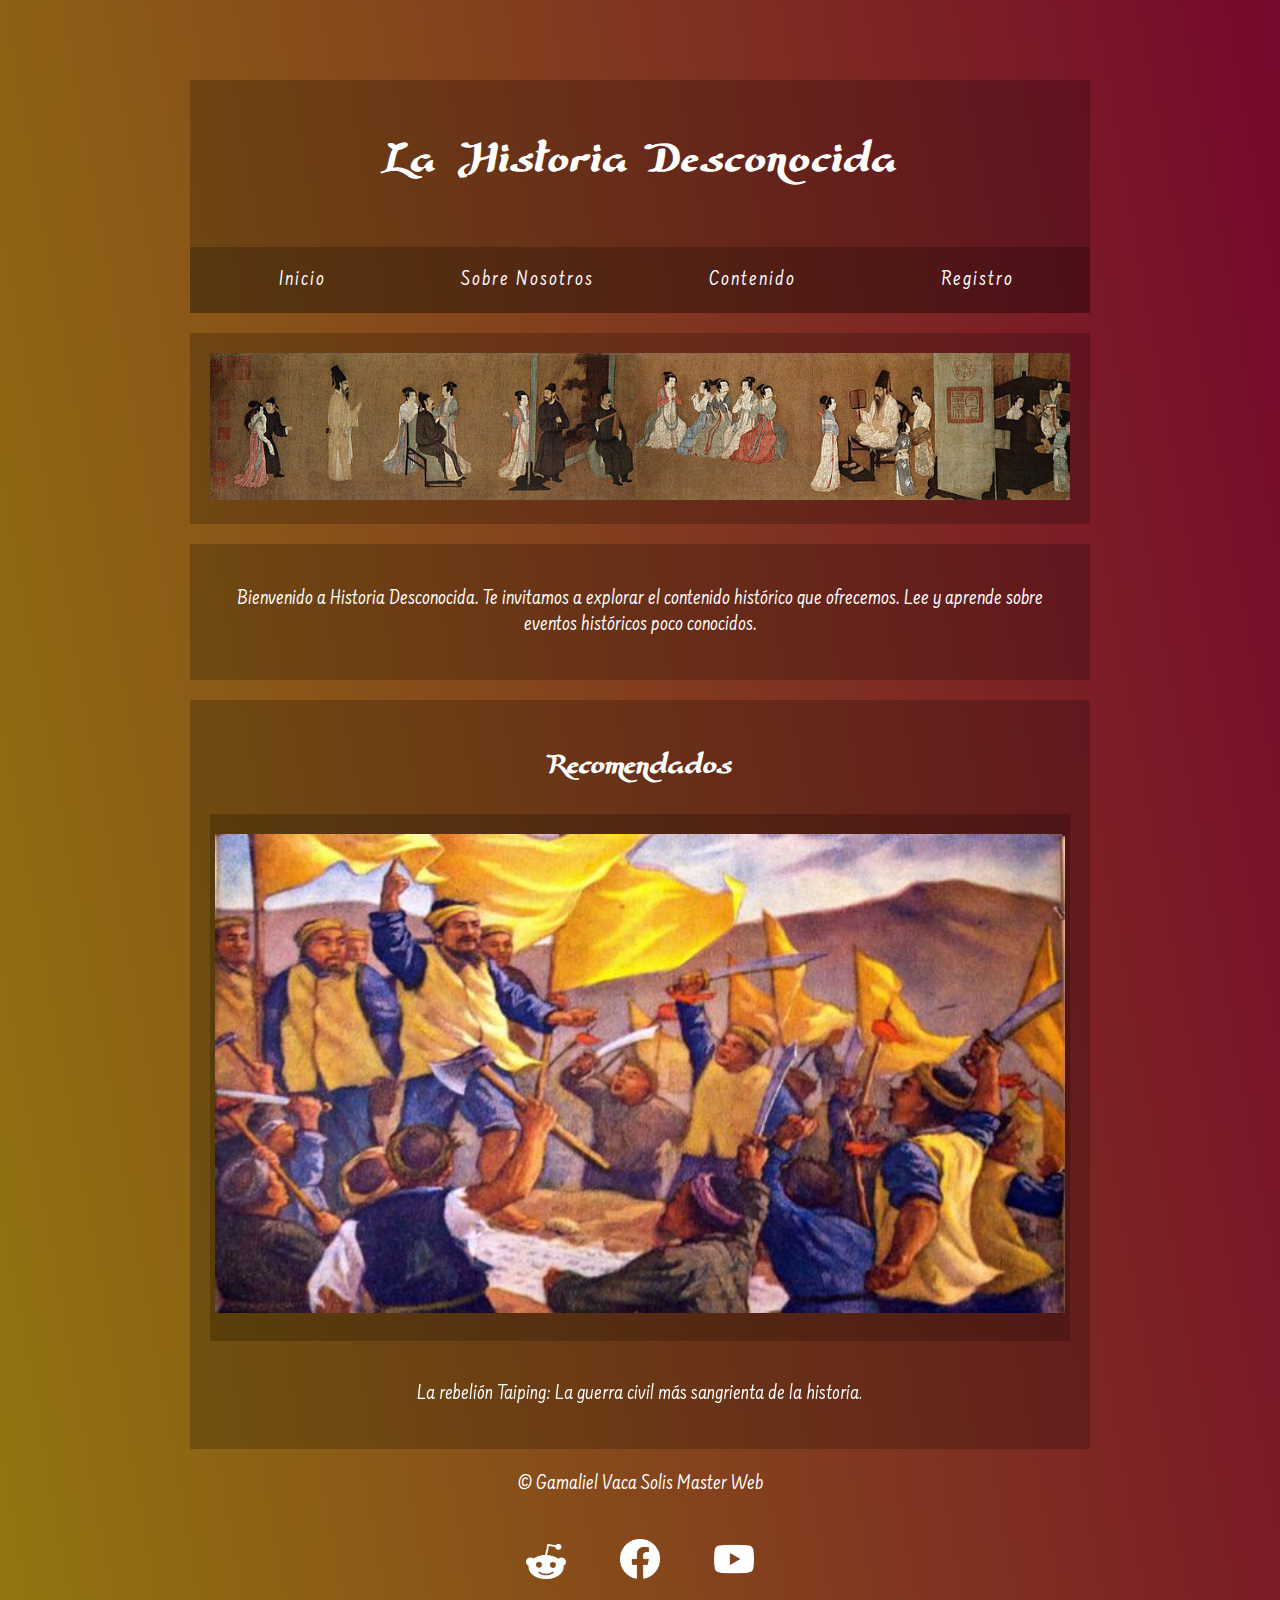
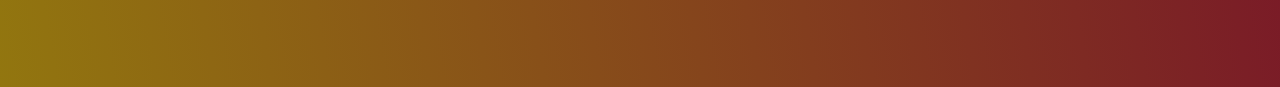
<file: index.html>
<!DOCTYPE html>
<html lang="en">
<head>
    <meta charset="UTF-8">
    <meta name="viewport" content="width=device-width, initial-scale=1.0">
    <link rel="stylesheet" href="css/estilo.css">
    <title>Inicio</title>
</head>
<body>
    <div id="contenedor">
        <header id="top">
            <a href="#"><h1>La Historia Desconocida</h1></a>
        </header>
        <nav id="flex-nav">
            <ul>
                <li><a href="index.html">Inicio</a></l>
                <li><a href="us.html">Sobre Nosotros</a></li>
                <li><a href="contenido.html">Contenido</a></li>
                <li><a href="registro.php">Registro</a></li>
            </ul>
        </nav>
        <section class="pano">
            <img src="img/pano.jpg">
        </section>
        <section>
            <p>Bienvenido a Historia Desconocida. Te invitamos a explorar el contenido histórico que ofrecemos. Lee y aprende sobre eventos históricos poco conocidos.</p>
        </section>
        <section id="info">
            <h2>Recomendados</h2>
            <div class="container-all">

                <input type="radio" id="1" name="image-slide" hidden/>
                <input type="radio" id="2" name="image-slide" hidden/>
                <input type="radio" id="3" name="image-slide" hidden/>
                <input type="radio" id="4" name="image-slide" hidden/>
                <input type="radio" id="5" name="image-slide" hidden/>
                
                <div class="slide">
        
                    <div class="item-slide">
                        <a href="articulos/art3.html"><img src="img/as1.jpg" alt=""  width="1000px"></a><br>
                        <figcaption><p>La rebelión Taiping: La guerra civil más sangrienta de la historia. </p></figcaption>
                    </div>
        
                    <div class="item-slide">
                        <a href="articulos/art2.html"> <img src="img/af3.jpg" alt=""  width="1000px"></a><br>
                        <figcaption><p>Reina Nzinga, reina de Ndongo y Matamba</p></figcaption>
                    </div>
        
                    <div class="item-slide">
                        <a href="articulos/art4.html"><img src="img/no1.jpg" alt=""  width="1000px"></a><br>
                        <figcaption><p>Rebeldes olvidados: La historia de los negros y los nativos americanos que lucharon por la CSA.</p></figcaption>
                    </div>
        
                    <div class="item-slide">
                        <a href="articulos/art5.html"><img src="img/su2.jpg" alt="" width="1000px"></a><br>
                        <figcaption><p>Los Gauchos: Los vaqueros del hemisferio sur.</p></figcaption>
                    </div>

                    <div class="item-slide">
                        <a href="articulos/art6.html"><img src="img/oc1.png" alt=""  width="1000px"></a><br>
                        <figcaption><p>La Gran Guerra del Emú: Como unas aves derrotaron a un ejército.</p></figcaption>
                    </div>
        
                </div>
            </div>
        </section>
        <footer>
            <p>&copy; Gamaliel Vaca Solis Master Web</p>
            <a class="social" href="https://www.reddit.com/user/goodboah21/">
                <img class="mini" src="img/reddite.png" alt="" width="40">
            </a>
            <a class="social" href="https://www.facebook.com/gamaliel.vacasolis/">
                <img class="mini" src="img/facebook.png" alt="" width="40">
            </a>
            <a class="social" href="https://www.youtube.com/channel/UCc8OxnDxnunx7qzOe4PzPAA">
                <img class="mini" src="img/youtubee.png" alt="" width="40">
            </a>
        </footer>

    </div>

</body>
</html>
</file>
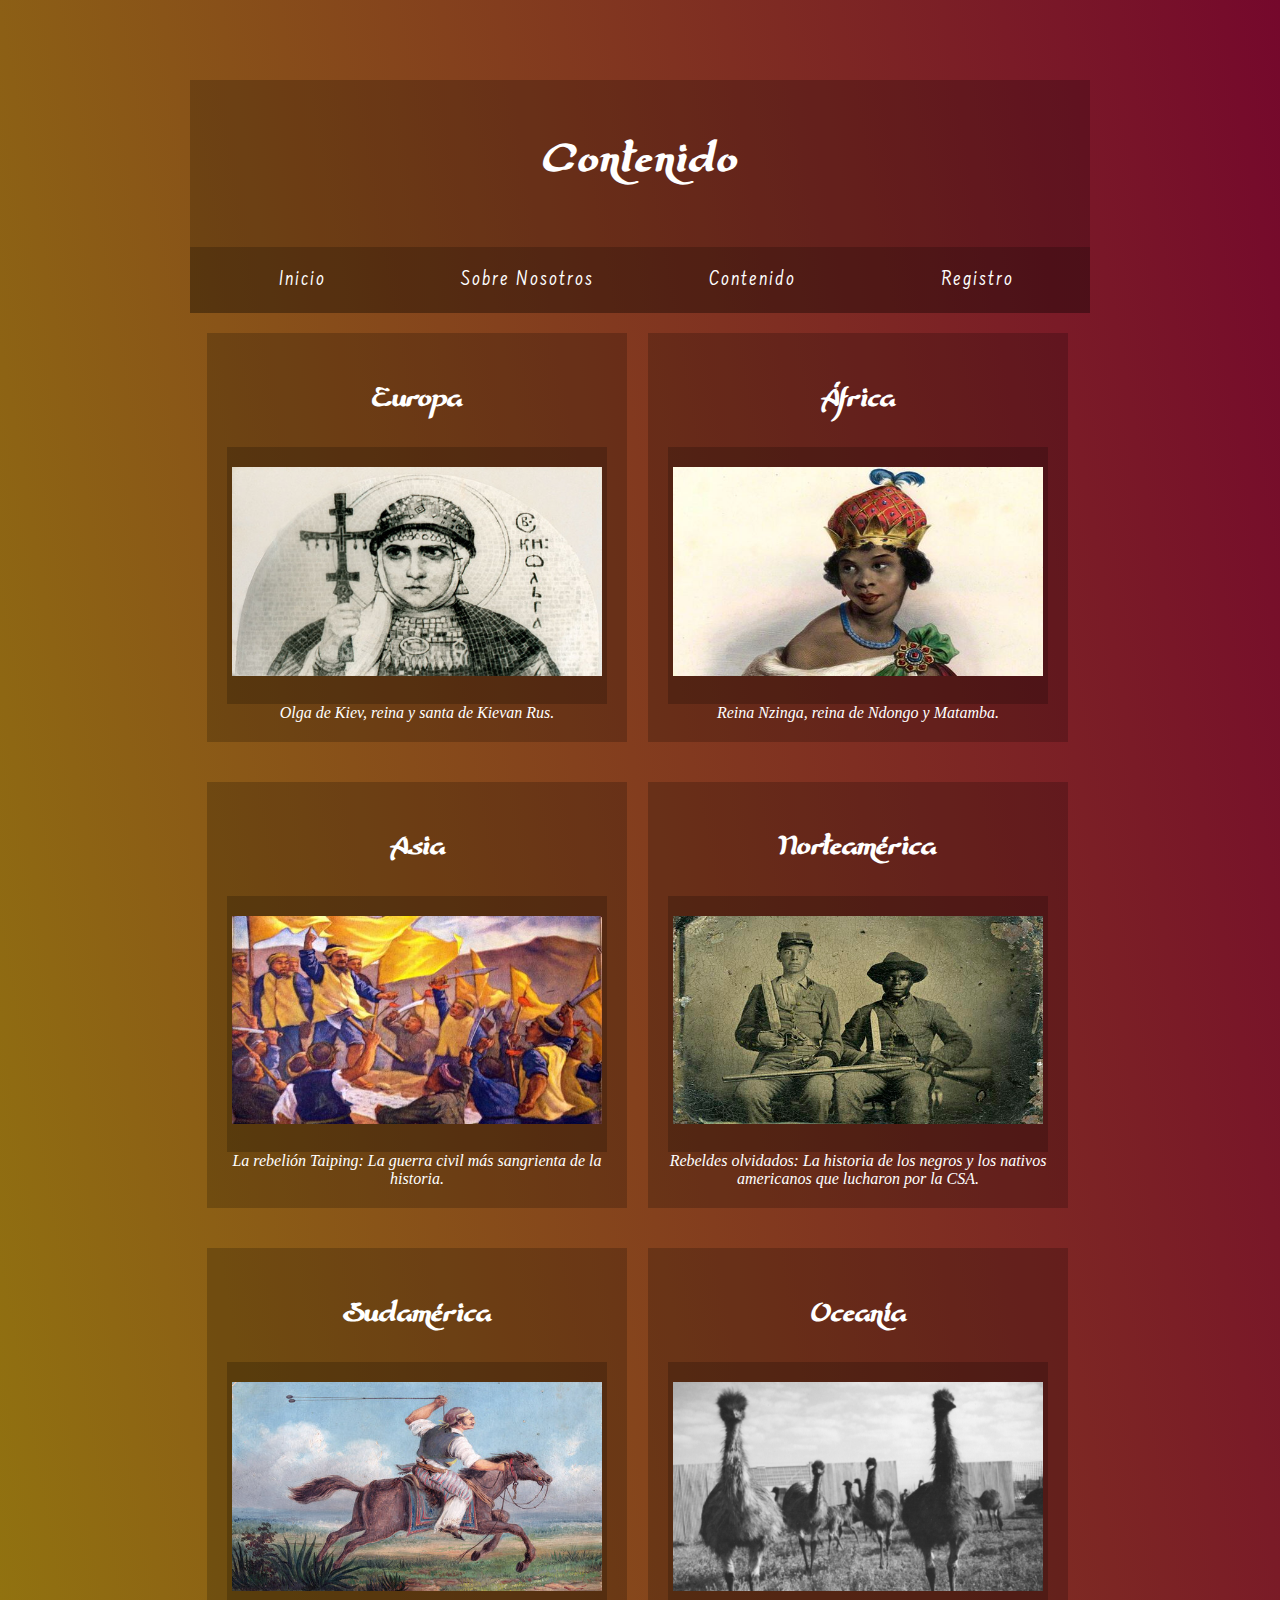
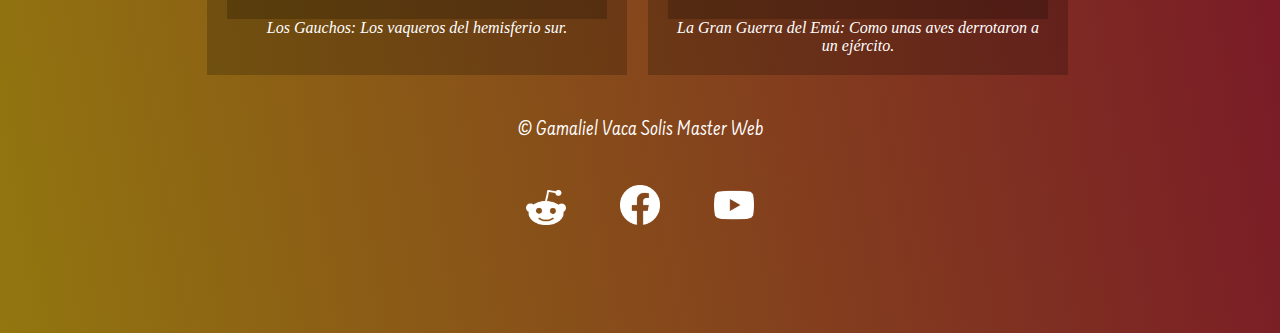
<file: contenido.html>
<!DOCTYPE html>
<html lang="en">
<head>
    <meta charset="UTF-8">
    <meta name="viewport" content="width=device-width, initial-scale=1.0">
    <link rel="stylesheet" href="css/estilo.css">
    <link rel="stylesheet" href="css/contenido.css">
    <title>Contenido</title>
</head>
<body>
    <div id="contenedor">
        <header id="top">
            <a href="#"><h1>Contenido</h1></a>
        </header>
        <nav id="flex-nav">
            <ul>
                <li><a href="index.html">Inicio</a></l>
                <li><a href="us.html">Sobre Nosotros</a></li>
                <li><a href="contenido.html">Contenido</a></li>
                <li><a href="registro.php">Registro</a></li>
            </ul>
        </nav>
        <section id="info">
            <h2>Europa</h2>
            <div class="container-all">
                <div class="item-slide">
                    <a href="articulos/art1.html"> <img src="img/eu3.jpg" alt=""></a>
                    <figcaption><i>Olga de Kiev, reina y santa de Kievan Rus. </i></figcaption>
                </div>
            </div>
        </section>

        <section id="info">
            <h2>África</h2>
            <div class="container-all">
                <div class="item-slide">
                    <a href="articulos/art2.html"> <img src="img/af3.jpg" alt=""></a>
                    <figcaption><i>Reina Nzinga, reina de Ndongo y Matamba.</i></figcaption>
                </div>
            </div>
        </section>

        <section id="info">
            <h2>Asia</h2>
            <div class="container-all">
                <div class="item-slide">
                    <a href="articulos/art3.html"> <img src="img/as1.jpg" alt=""></a>
                    <figcaption><i>La rebelión Taiping: La guerra civil más sangrienta de la historia.</i></figcaption>
                </div>
            </div>
        </section>

        <section id="info">
            <h2>Norteamérica</h2>
            <div class="container-all">
                <div class="item-slide">
                    <a href="articulos/art4.html"> <img src="img/no1.jpg" alt=""></a>
                    <figcaption><i>Rebeldes olvidados: La historia de los negros y los nativos americanos que lucharon por la CSA.</i></figcaption>
                </div>
            </div>
        </section>

        <section id="info">
            <h2>Sudamérica</h2>
            <div class="container-all">
                <div class="item-slide">
                    <a href="articulos/art5.html"> <img src="img/su2.jpg" alt=""></a>
                    <figcaption><i>Los Gauchos: Los vaqueros del hemisferio sur.</i><br><br>
                </figcaption>
                </div>
            </div>
        </section>

        <section id="info">
            <h2>Oceanía</h2>
            <div class="container-all">
                <div class="item-slide">
                    <a href="articulos/art6.html"> <img src="img/oc1.png" alt=""></a>
                    <figcaption><i>La Gran Guerra del Emú: Como unas aves derrotaron a un ejército.</i></figcaption>
                </div>
            </div>
        </section>
        <footer>
            <p>&copy; Gamaliel Vaca Solis Master Web</p>
            <a class="social" href="https://www.reddit.com/user/goodboah21/">
                <img class="mini" src="img/reddite.png" alt="" width="40">
            </a>
            <a class="social" href="https://www.facebook.com/gamaliel.vacasolis/">
                <img class="mini" src="img/facebook.png" alt="" width="40">
            </a>
            <a class="social" href="https://www.youtube.com/channel/UCc8OxnDxnunx7qzOe4PzPAA">
                <img class="mini" src="img/youtubee.png" alt="" width="40">
            </a>
        </footer>

    </div>
</body>
</html>
</file>
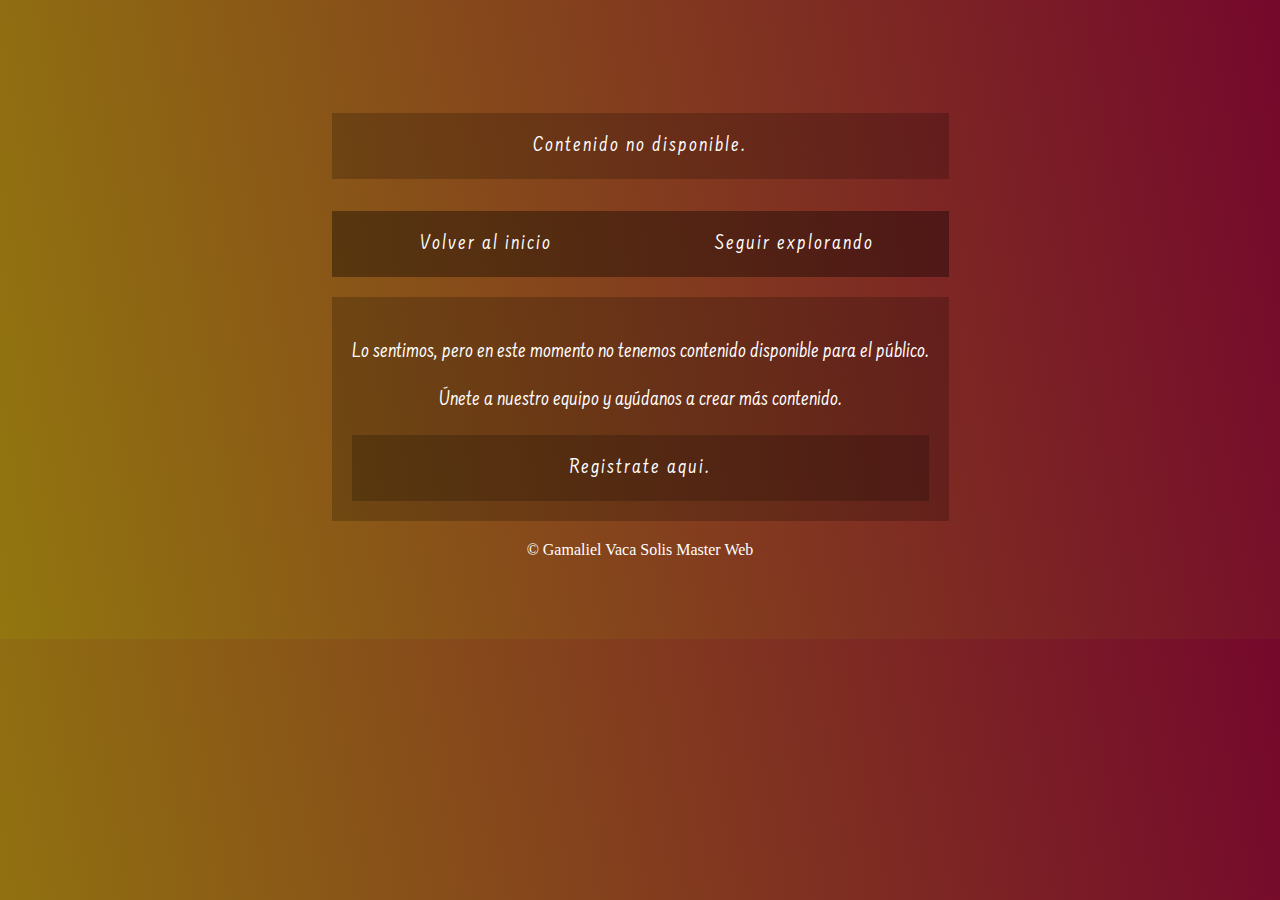
<file: empty.html>
<!DOCTYPE html>
<html lang="en">
<head>
    <meta charset="UTF-8">
    <meta name="viewport" content="width=device-width, initial-scale=1.0">
    <link rel="stylesheet" href="css/estilo.css">
    <title>Contenido no disponible</title>
</head>
<body>
    <div id="contenedor">
        <header id="top">
            <h1><a href="#">Contenido no disponible.</a></h1>
        </header>
        <nav id="flex-nav">
            <ul>
                <li><a href="index.html">Volver al inicio</a></l>
                <li><a href="contenido.html">Seguir explorando</a></li>
            </ul>
        </nav>
        <section>
            <p>Lo sentimos, pero en este momento no tenemos contenido disponible para el público.</p>
            <p>Únete a nuestro equipo y ayúdanos a crear más contenido.</p>
            <a href="registro.html">Registrate aqui.</a>
        </section>
        <footer>&copy; Gamaliel Vaca Solis Master Web</footer>
    </div>

</body>
</html>
</file>
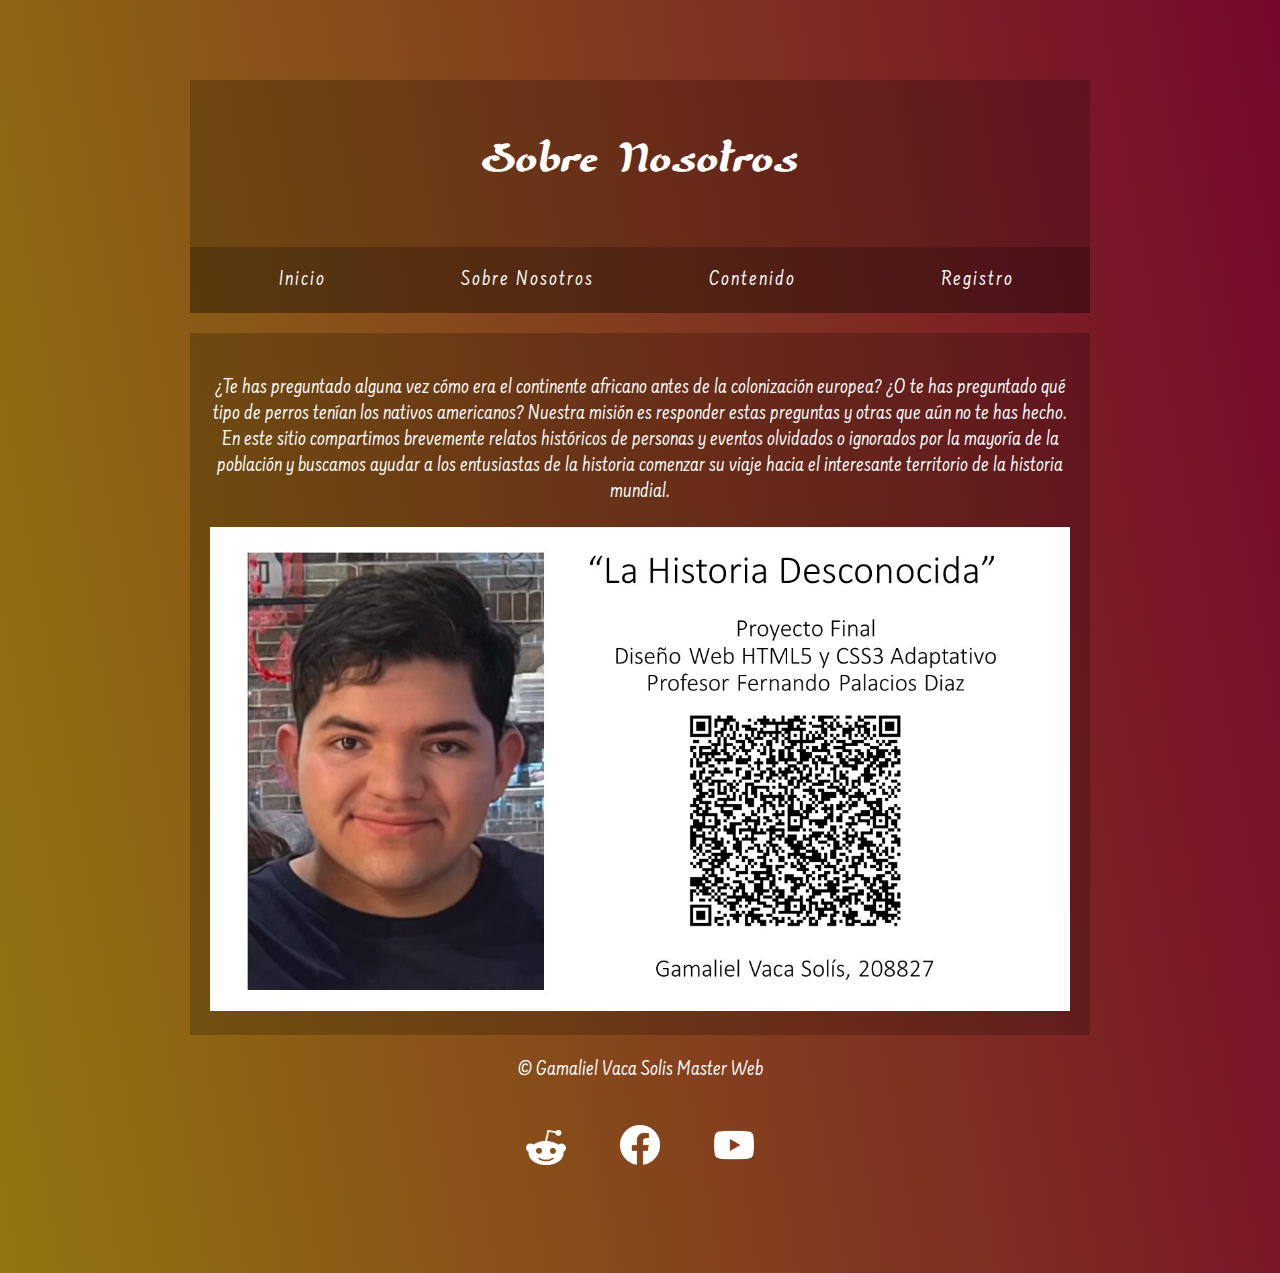
<file: us.html>
<!DOCTYPE html>
<html lang="en">
<head>
    <meta charset="UTF-8">
    <meta name="viewport" content="width=device-width, initial-scale=1.0">
    <link rel="stylesheet" href="css/estilo.css">
    <title>Nosotros</title>
</head>
<body>
    <div id="contenedor">
        <header id="top">
            <a href="#"><h1>Sobre Nosotros</h1></a>
        </header>
        <nav id="flex-nav">
            <ul>
                <li><a href="index.html">Inicio</a></l>
                <li><a href="us.html">Sobre Nosotros</a></li>
                <li><a href="contenido.html">Contenido</a></li>
                <li><a href="registro.php">Registro</a></li>
            </ul>
        </nav>
        <section id="info">
            <p>
                ¿Te has preguntado alguna vez cómo era el continente africano antes de la colonización europea?
                ¿O te has preguntado qué tipo de perros tenían los nativos americanos? Nuestra misión es responder estas preguntas y otras que aún no te has hecho. En este sitio compartimos brevemente relatos históricos de personas y eventos olvidados o ignorados por la mayoría de la población y buscamos ayudar a los entusiastas de la historia comenzar su viaje hacia el interesante territorio de la historia mundial.
            </p>
            <img src="img/Ficha.jpg">
        </section>
        <footer>
            <p>&copy; Gamaliel Vaca Solis Master Web</p>
            <a class="social" href="https://www.reddit.com/user/goodboah21/">
                <img class="mini" src="img/reddite.png" alt="" width="40">
            </a>
            <a class="social" href="https://www.facebook.com/gamaliel.vacasolis/">
                <img class="mini" src="img/facebook.png" alt="" width="40">
            </a>
            <a class="social" href="https://www.youtube.com/channel/UCc8OxnDxnunx7qzOe4PzPAA">
                <img class="mini" src="img/youtubee.png" alt="" width="40">
            </a>
        </footer>

    </div>

</body>
</html>
</file>
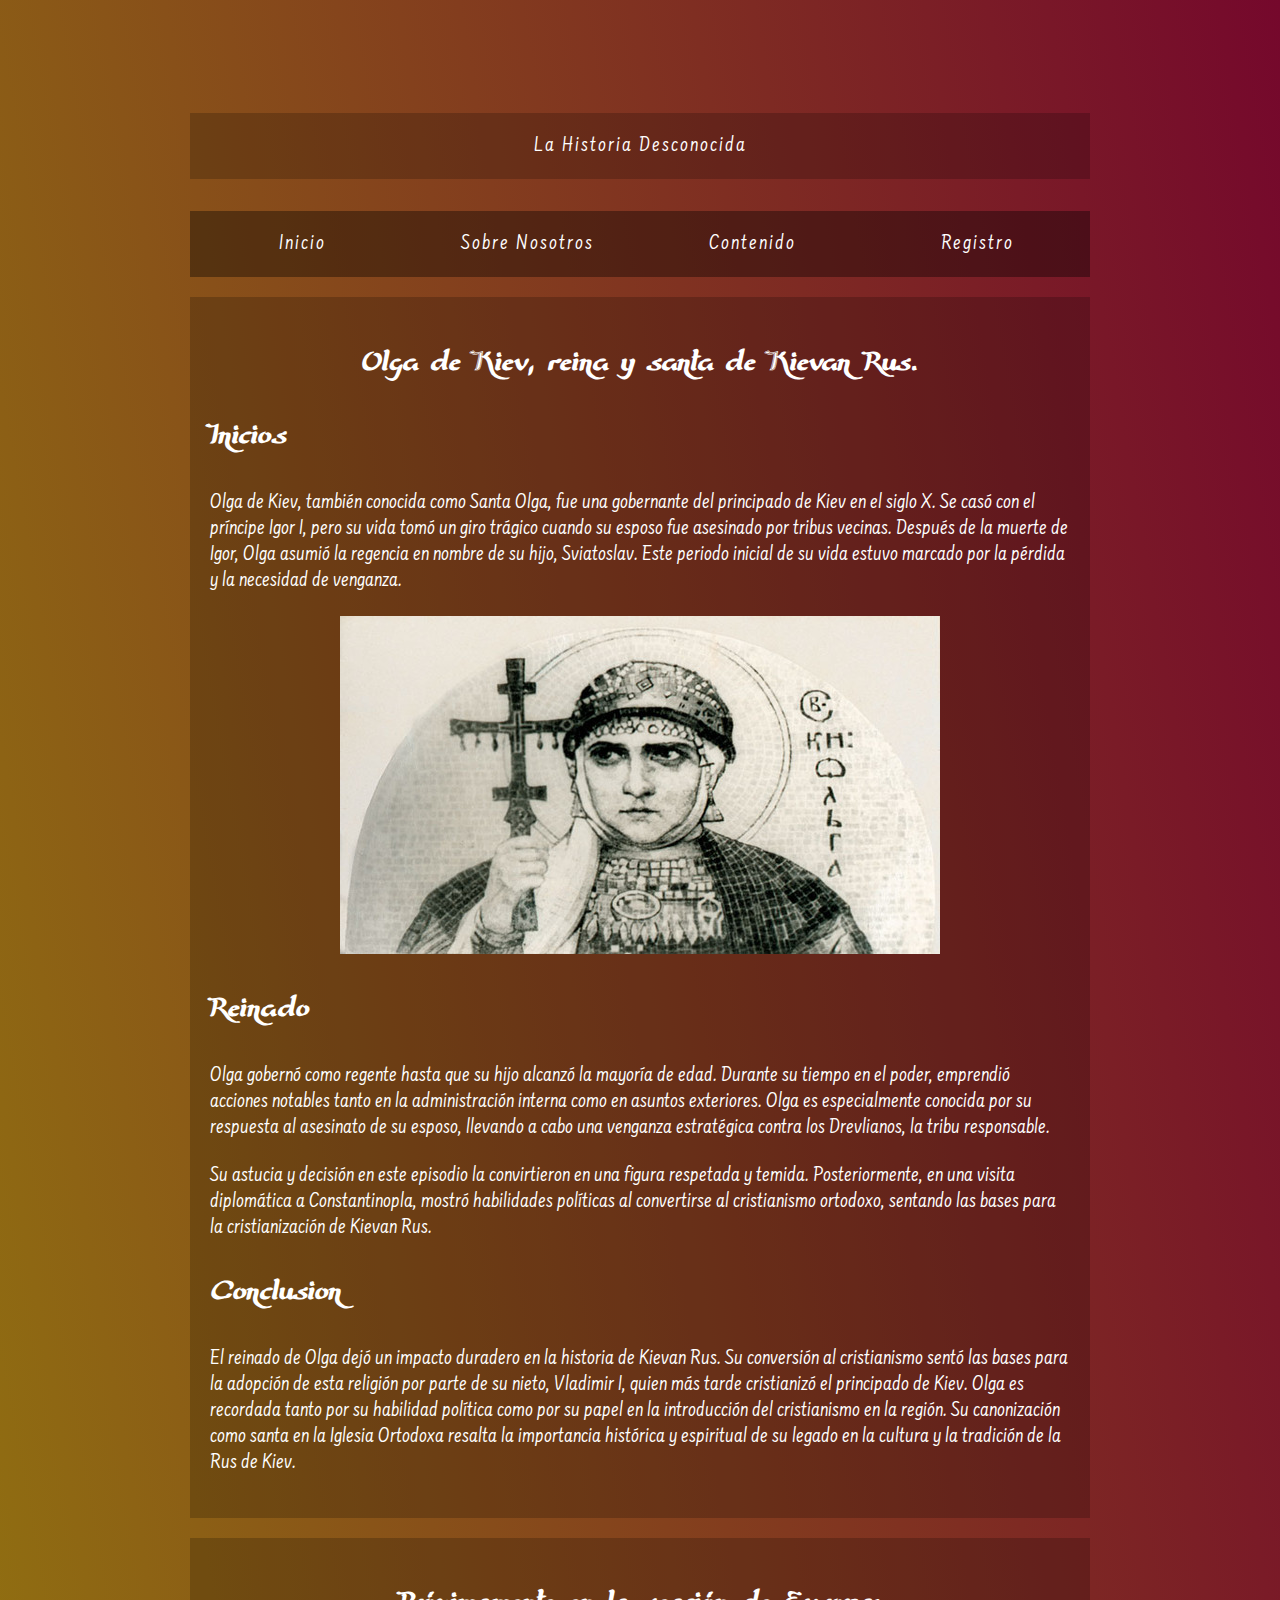
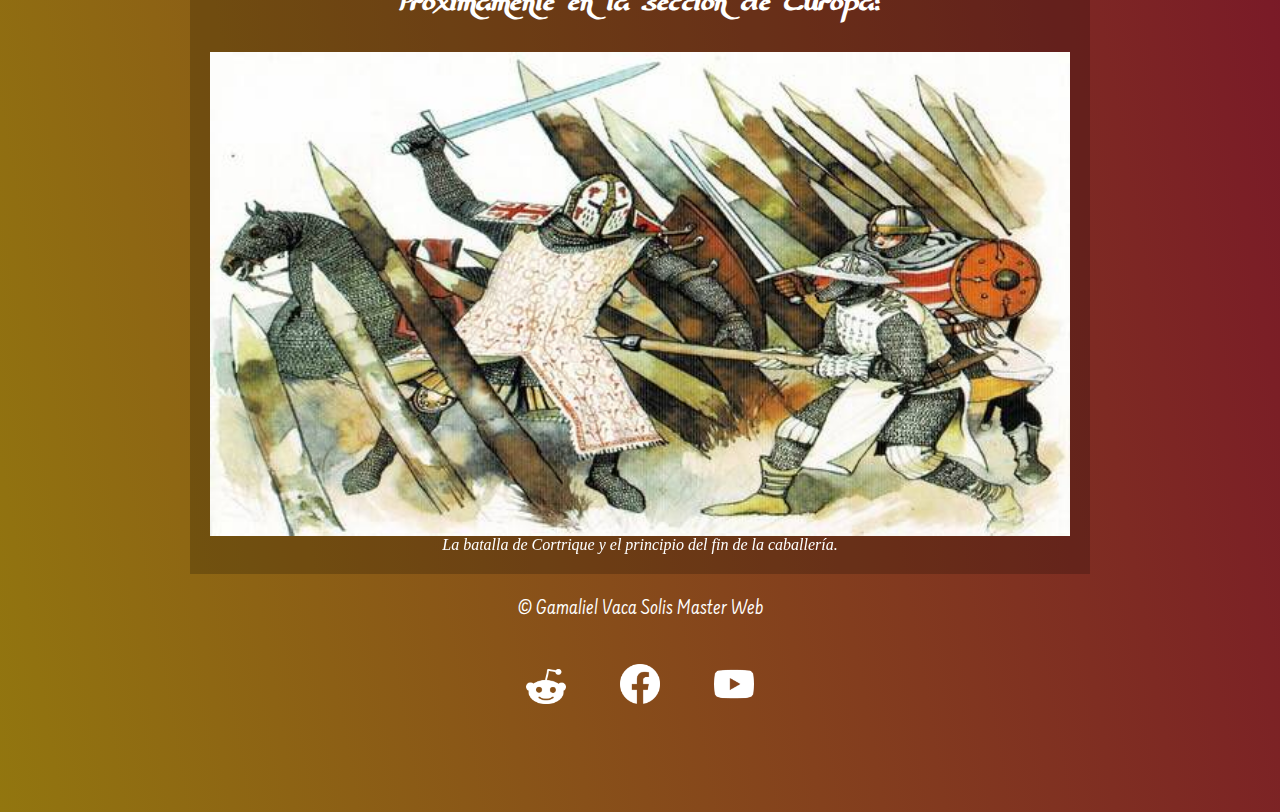
<file: articulos/art1.html>
<!DOCTYPE html>
<html lang="en">
<head>
    <meta charset="UTF-8">
    <meta name="viewport" content="width=device-width, initial-scale=1.0">
    <link rel="stylesheet" href="../css/estilo.css">
    <title>Olga de Kiev</title>
</head>
<body>
    <div id="contenedor">
        <header id="top">
            <h1><a href="#">La Historia Desconocida</a></h1>
        </header>
        <nav id="flex-nav">
            <ul>
                <li><a href="../index.html">Inicio</a></l>
                <li><a href="../us.html">Sobre Nosotros</a></li>
                <li><a href="../contenido.html">Contenido</a></li>
                <li><a href="../registro.php">Registro</a></li>
            </ul>
        </nav>
        <section id="texto">
            <h2 class="center">Olga de Kiev, reina y santa de Kievan Rus.</h2>
                
            <h3>Inicios</h3>
                <p>
                    Olga de Kiev, también conocida como Santa Olga, fue una gobernante del principado de Kiev en el siglo X. Se casó con el príncipe Igor I, pero su vida tomó un giro trágico cuando su esposo fue asesinado por tribus vecinas. Después de la muerte de Igor, Olga asumió la regencia en nombre de su hijo, Sviatoslav. Este periodo inicial de su vida estuvo marcado por la pérdida y la necesidad de venganza.
                </p>

                <div class="center">
                    <img src="../img/eu3.jpg">
                </div>
            
            <h3>Reinado</h3>
                <p>
                    Olga gobernó como regente hasta que su hijo alcanzó la mayoría de edad. Durante su tiempo en el poder, emprendió acciones notables tanto en la administración interna como en asuntos exteriores. Olga es especialmente conocida por su respuesta al asesinato de su esposo, llevando a cabo una venganza estratégica contra los Drevlianos, la tribu responsable. 
                </p> 
                <p>
                    Su astucia y decisión en este episodio la convirtieron en una figura respetada y temida. Posteriormente, en una visita diplomática a Constantinopla, mostró habilidades políticas al convertirse al cristianismo ortodoxo, sentando las bases para la cristianización de Kievan Rus.
                </p>
            <h3>Conclusion</h3>
                <p>
                    El reinado de Olga dejó un impacto duradero en la historia de Kievan Rus. Su conversión al cristianismo sentó las bases para la adopción de esta religión por parte de su nieto, Vladimir I, quien más tarde cristianizó el principado de Kiev. Olga es recordada tanto por su habilidad política como por su papel en la introducción del cristianismo en la región. Su canonización como santa en la Iglesia Ortodoxa resalta la importancia histórica y espiritual de su legado en la cultura y la tradición de la Rus de Kiev.
                </p>
        </section>

        <section id="info">
            <h2>Próximamente en la sección de Europa:</h2>
            <div class="container-all">

                <input type="radio" id="1" name="image-slide" hidden/>
                <input type="radio" id="2" name="image-slide" hidden/>
                <input type="radio" id="3" name="image-slide" hidden/>
                <input type="radio" id="4" name="image-slide" hidden/>
                <input type="radio" id="5" name="image-slide" hidden/>
        
                <div class="slide">

                    <div class="item-slide">
                        <img src="../img/eu1.jpg" alt="" width="1000px">
                        <figcaption><i>La batalla de Cortrique y el principio del fin de la caballería.</i></figcaption>
                    </div>
        
                    <div class="item-slide">
                        <img src="../img/eu2.jpg" alt="" width="1000px">
                        <figcaption><i>Guardia varega: Vikingos en el Cercano Oriente</i></figcaption>
                    </div>
        
                    <div class="item-slide">
                        <img src="../img/eu4.jpg" alt="" width="1000px">
                        <figcaption><i>Lucio y tiro: La guerra antes de la bayoneta.</i></figcaption>
                    </div>
                    
                    <div class="item-slide">
                        <img src="../img/eu1.jpg" alt="" width="1000px">
                        <figcaption><i>La batalla de Cortrique y el principio del fin de la caballería.</i></figcaption>
                    </div>
        
                    <div class="item-slide">
                        <img src="../img/eu2.jpg" alt="" width="1000px">
                        <figcaption><i>Guardia varega: Vikingos en el Cercano Oriente</i></figcaption>
                    </div>
        
                </div>
            </div>
        </section>

        <footer>
            <p>&copy; Gamaliel Vaca Solis Master Web</p>
            <a class="social" href="https://www.reddit.com/user/goodboah21/">
                <img class="mini" src="../img/reddite.png" alt="" width="40">
            </a>
            <a class="social" href="https://www.facebook.com/gamaliel.vacasolis/">
                <img class="mini" src="../img/facebook.png" alt="" width="40">
            </a>
            <a class="social" href="https://www.youtube.com/channel/UCc8OxnDxnunx7qzOe4PzPAA">
                <img class="mini" src="../img/youtubee.png" alt="" width="40">
            </a>
        </footer>

    </div>

</body>
</html>
</file>
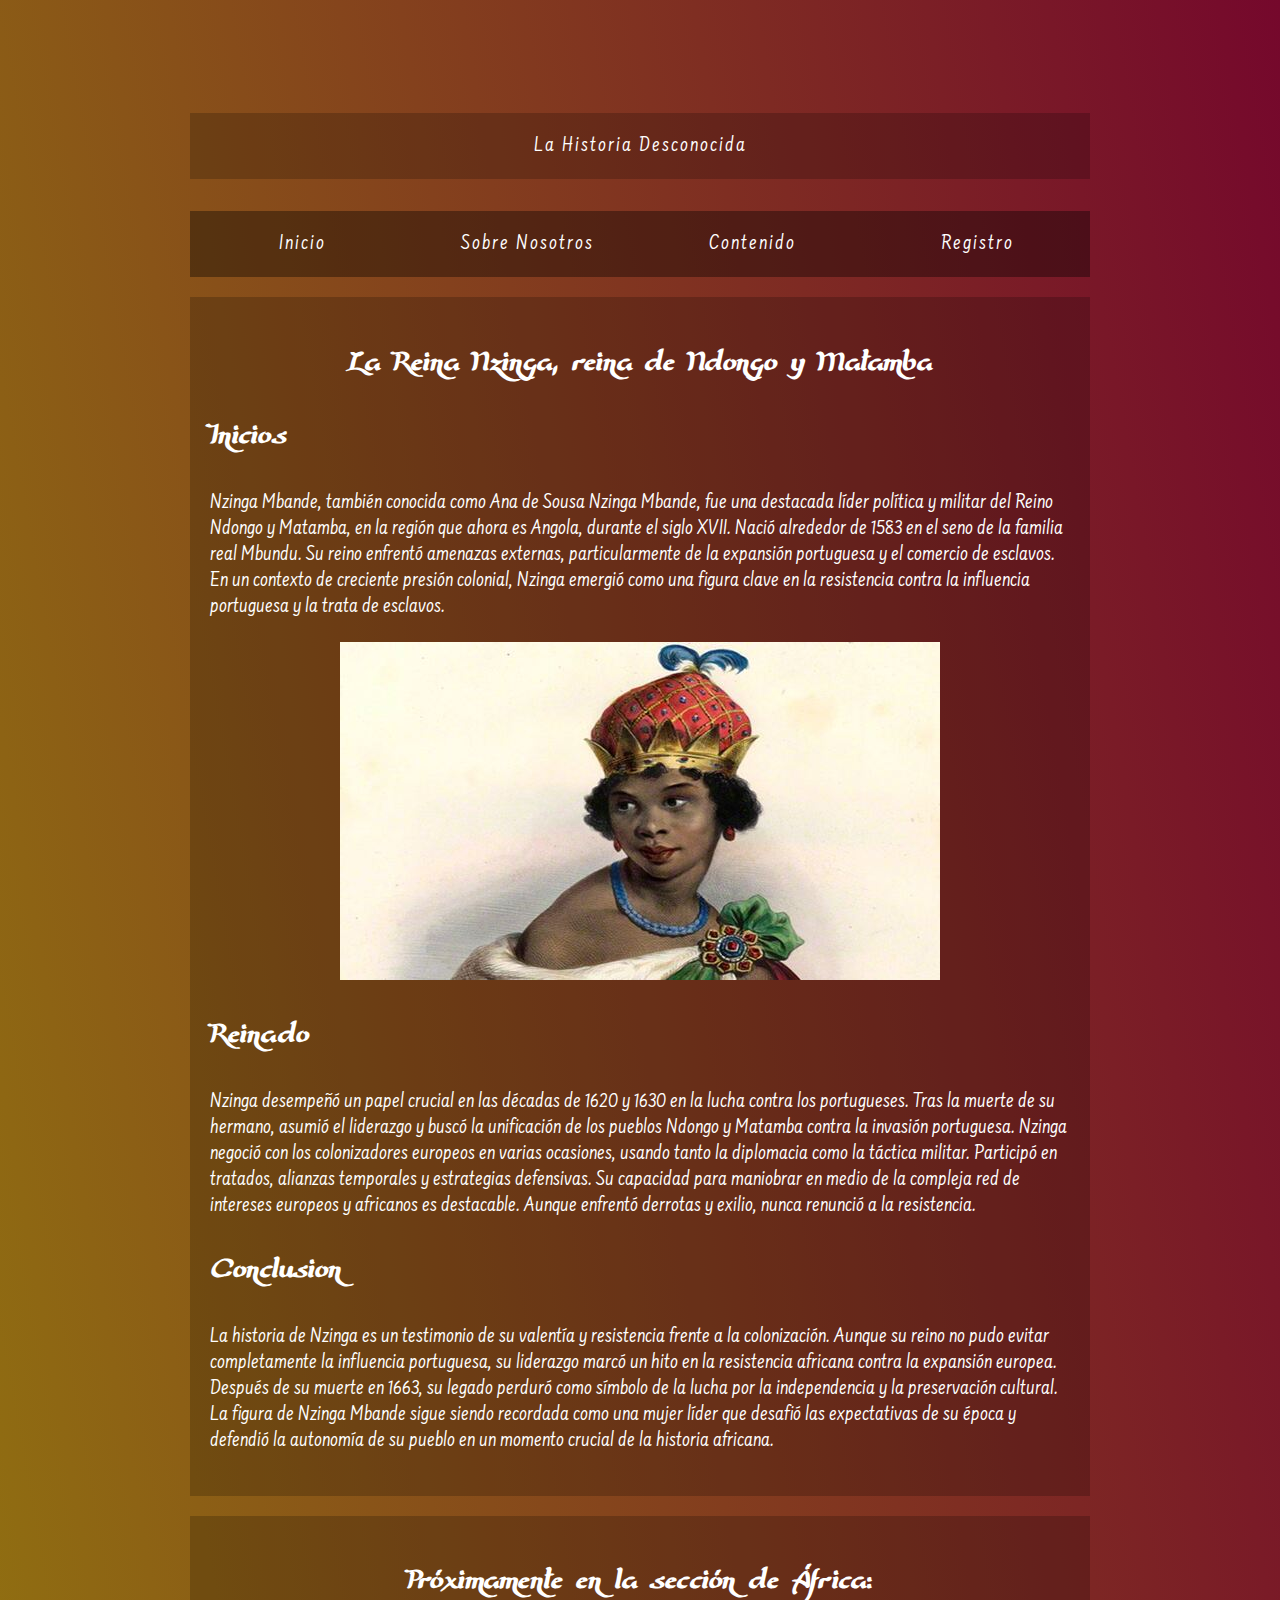
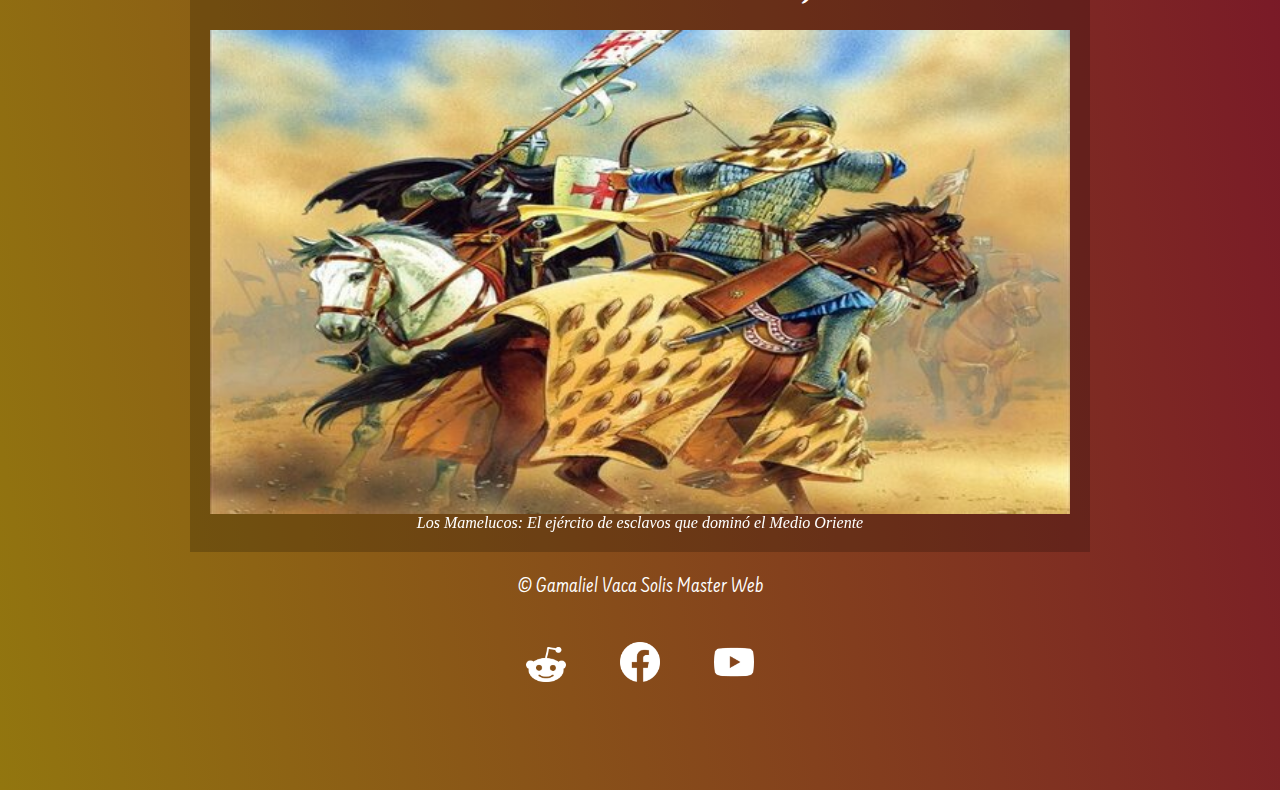
<file: articulos/art2.html>
<!DOCTYPE html>
<html lang="en">
<head>
    <meta charset="UTF-8">
    <meta name="viewport" content="width=device-width, initial-scale=1.0">
    <link rel="stylesheet" href="../css/estilo.css">
    <title>La Reina Nzinga</title>
</head>
<body>
    <div id="contenedor">
        <header id="top">
            <h1><a href="#">La Historia Desconocida</a></h1>
        </header>
        <nav id="flex-nav">
            <ul>
                <li><a href="../index.html">Inicio</a></l>
                <li><a href="../us.html">Sobre Nosotros</a></li>
                <li><a href="../contenido.html">Contenido</a></li>
                <li><a href="../registro.php">Registro</a></li>
            </ul>
        </nav>
        <section id="texto">
            <h2 class="center">La Reina Nzinga, reina de Ndongo y Matamba</h2>
                
            <h3>Inicios</h3>
                <p>
                    Nzinga Mbande, también conocida como Ana de Sousa Nzinga Mbande, fue una destacada líder política y militar del Reino Ndongo y Matamba, en la región que ahora es Angola, durante el siglo XVII. Nació alrededor de 1583 en el seno de la familia real Mbundu. Su reino enfrentó amenazas externas, particularmente de la expansión portuguesa y el comercio de esclavos. En un contexto de creciente presión colonial, Nzinga emergió como una figura clave en la resistencia contra la influencia portuguesa y la trata de esclavos.
                </p>

                <div class="center">
                    <img src="../img/af3.jpg">
                </div>
            
            <h3>Reinado</h3>
                <p>
                    Nzinga desempeñó un papel crucial en las décadas de 1620 y 1630 en la lucha contra los portugueses. Tras la muerte de su hermano, asumió el liderazgo y buscó la unificación de los pueblos Ndongo y Matamba contra la invasión portuguesa. Nzinga negoció con los colonizadores europeos en varias ocasiones, usando tanto la diplomacia como la táctica militar. Participó en tratados, alianzas temporales y estrategias defensivas. Su capacidad para maniobrar en medio de la compleja red de intereses europeos y africanos es destacable. Aunque enfrentó derrotas y exilio, nunca renunció a la resistencia.
                </p> 
            <h3>Conclusion</h3>
                <p>
                    La historia de Nzinga es un testimonio de su valentía y resistencia frente a la colonización. Aunque su reino no pudo evitar completamente la influencia portuguesa, su liderazgo marcó un hito en la resistencia africana contra la expansión europea. Después de su muerte en 1663, su legado perduró como símbolo de la lucha por la independencia y la preservación cultural. La figura de Nzinga Mbande sigue siendo recordada como una mujer líder que desafió las expectativas de su época y defendió la autonomía de su pueblo en un momento crucial de la historia africana.
                </p>
        </section>

        <section id="info">
            <h2>Próximamente en la sección de África:</h2>
            <div class="container-all">

                <input type="radio" id="1" name="image-slide" hidden/>
                <input type="radio" id="2" name="image-slide" hidden/>
                <input type="radio" id="3" name="image-slide" hidden/>
                <input type="radio" id="4" name="image-slide" hidden/>
                <input type="radio" id="5" name="image-slide" hidden/>
        
                <div class="slide">

                    <div class="item-slide">
                        <img src="../img/af1.jpg" alt="" width="1000px">
                        <figcaption><i>Los Mamelucos: El ejército de esclavos que dominó el Medio Oriente</i></figcaption>
                    </div>
        
                    <div class="item-slide">
                        <img src="../img/af2.jpg" alt="" width="1000px">
                        <figcaption><i>La batalla de Adwa y la lucha de Etiopía por mantener su independencia.</i></figcaption>
                    </div>
        
                    <div class="item-slide">
                        <img src="../img/af4.jpg" alt="" width="1000px">
                        <figcaption><i>Reino de Aksum: La Roma de África.</i></figcaption>
                    </div>

                    <div class="item-slide">
                        <img src="../img/af1.jpg" alt="" width="1000px">
                        <figcaption><i>Los Mamelucos: El ejército de esclavos que dominó el Medio Oriente</i></figcaption>
                    </div>
        
                    <div class="item-slide">
                        <img src="../img/af2.jpg" alt="" width="1000px">
                        <figcaption><i>La batalla de Adwa y la lucha de Etiopía por mantener su independencia.</i></figcaption>
                    </div>
        
                </div>
            </div>
        </section>

        <footer>
            <p>&copy; Gamaliel Vaca Solis Master Web</p>
            <a class="social" href="https://www.reddit.com/user/goodboah21/">
                <img class="mini" src="../img/reddite.png" alt="" width="40">
            </a>
            <a class="social" href="https://www.facebook.com/gamaliel.vacasolis/">
                <img class="mini" src="../img/facebook.png" alt="" width="40">
            </a>
            <a class="social" href="https://www.youtube.com/channel/UCc8OxnDxnunx7qzOe4PzPAA">
                <img class="mini" src="../img/youtubee.png" alt="" width="40">
            </a>
        </footer>

    </div>

</body>
</html>
</file>
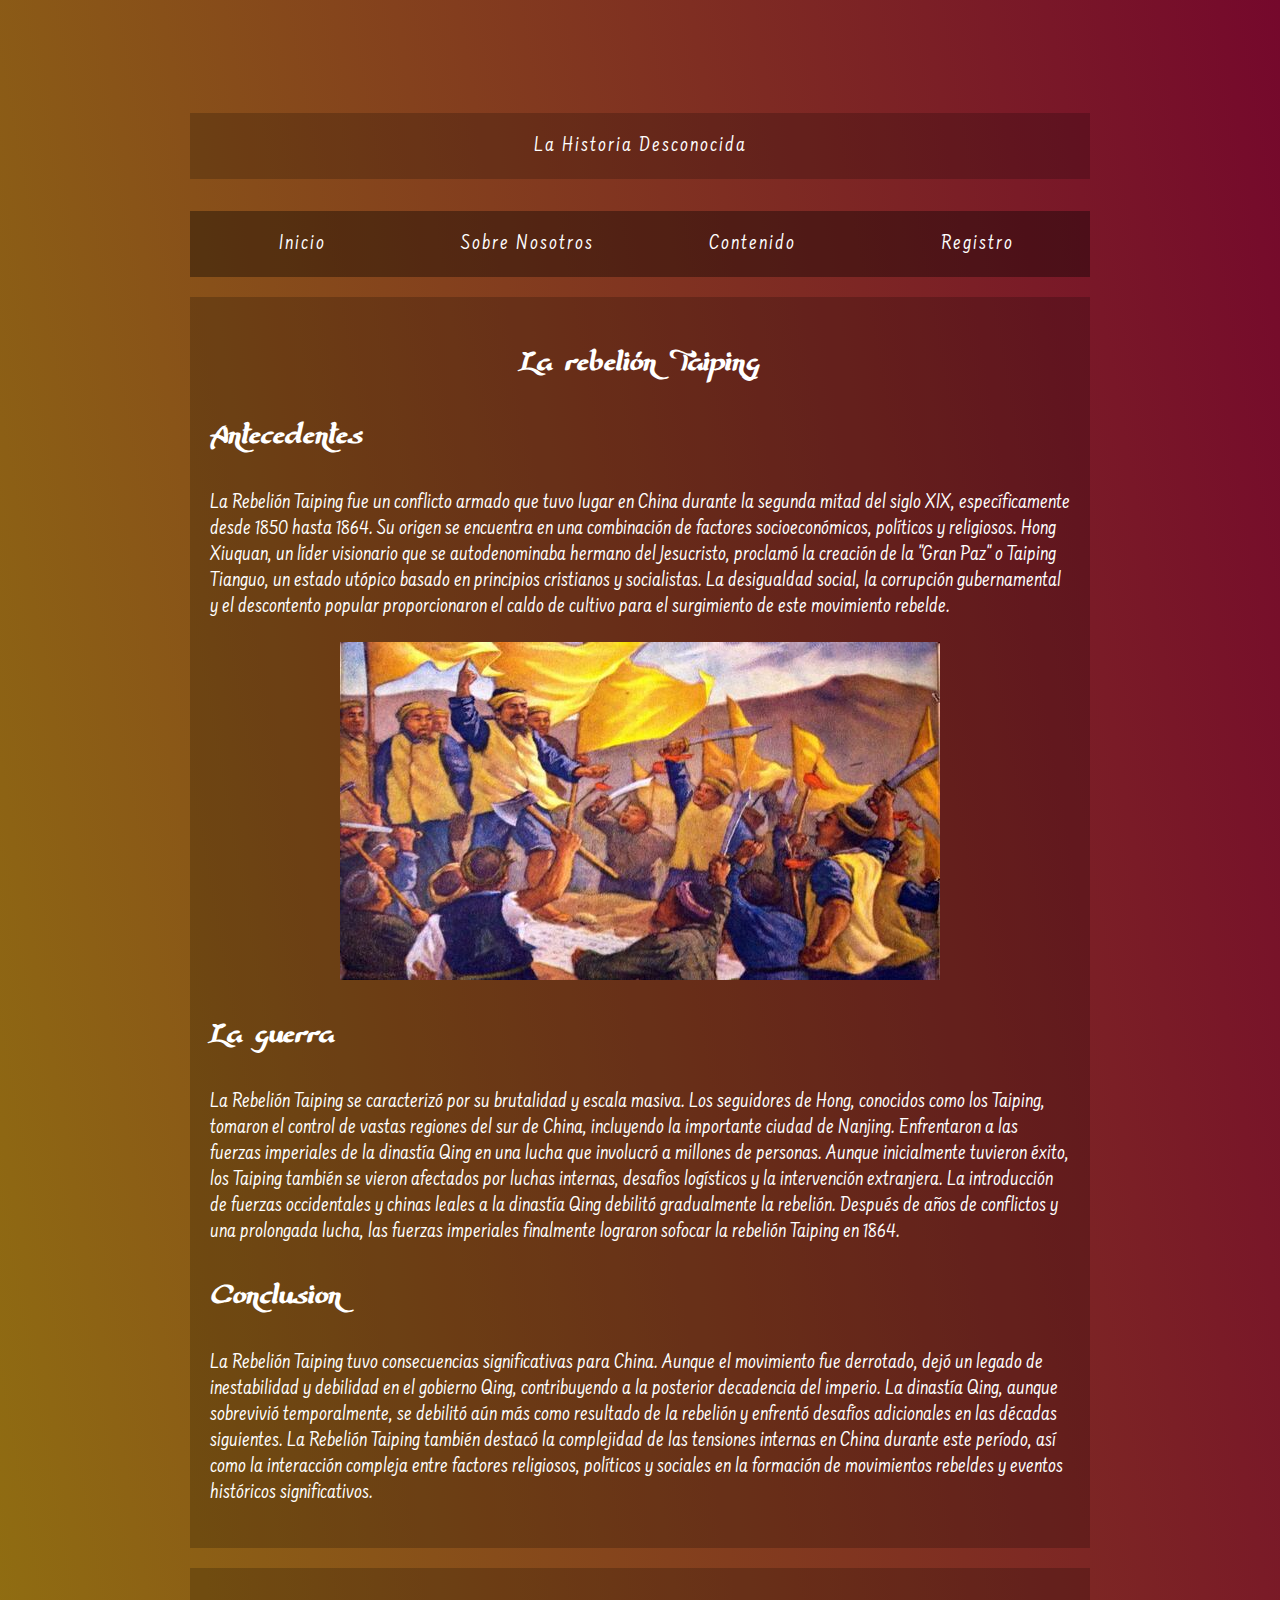
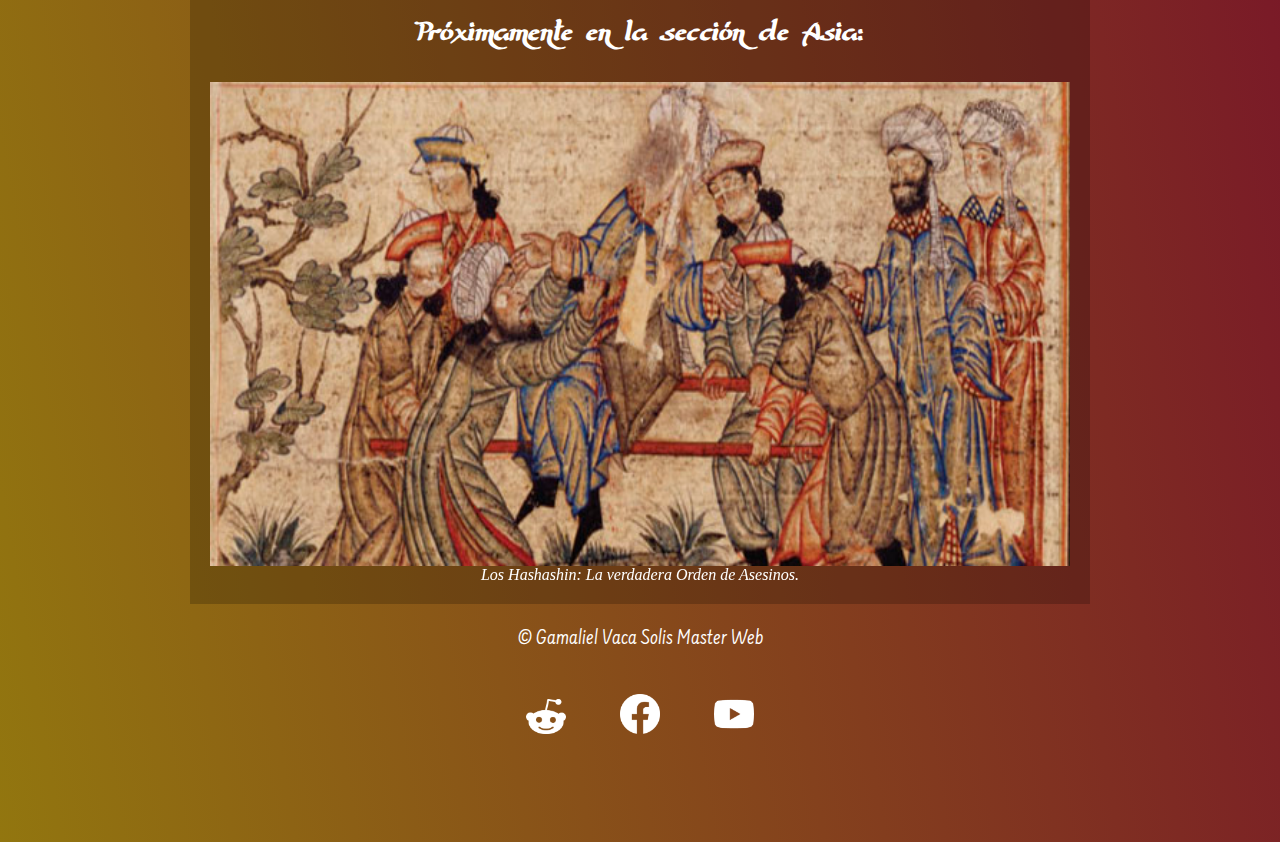
<file: articulos/art3.html>
<!DOCTYPE html>
<html lang="en">
<head>
    <meta charset="UTF-8">
    <meta name="viewport" content="width=device-width, initial-scale=1.0">
    <link rel="stylesheet" href="../css/estilo.css">
    <title>La Guerra Taiping</title>
</head>
<body>
    <div id="contenedor">
        <header id="top">
            <h1><a href="#">La Historia Desconocida</a></h1>
        </header>
        <nav id="flex-nav">
            <ul>
                <li><a href="../index.html">Inicio</a></l>
                <li><a href="../us.html">Sobre Nosotros</a></li>
                <li><a href="../contenido.html">Contenido</a></li>
                <li><a href="../registro.php">Registro</a></li>
            </ul>
        </nav>
        <section id="texto">
            <h2 class="center">La rebelión Taiping</h2>
                
            <h3>Antecedentes</h3>
                <p>
                    La Rebelión Taiping fue un conflicto armado que tuvo lugar en China durante la segunda mitad del siglo XIX, específicamente desde 1850 hasta 1864. Su origen se encuentra en una combinación de factores socioeconómicos, políticos y religiosos. Hong Xiuquan, un líder visionario que se autodenominaba hermano del Jesucristo, proclamó la creación de la "Gran Paz" o Taiping Tianguo, un estado utópico basado en principios cristianos y socialistas. La desigualdad social, la corrupción gubernamental y el descontento popular proporcionaron el caldo de cultivo para el surgimiento de este movimiento rebelde.
                </p>

                <div class="center">
                    <img src="../img/as1.jpg">
                </div>
            
            <h3>La guerra</h3>
                <p>
                    La Rebelión Taiping se caracterizó por su brutalidad y escala masiva. Los seguidores de Hong, conocidos como los Taiping, tomaron el control de vastas regiones del sur de China, incluyendo la importante ciudad de Nanjing. Enfrentaron a las fuerzas imperiales de la dinastía Qing en una lucha que involucró a millones de personas. Aunque inicialmente tuvieron éxito, los Taiping también se vieron afectados por luchas internas, desafíos logísticos y la intervención extranjera. La introducción de fuerzas occidentales y chinas leales a la dinastía Qing debilitó gradualmente la rebelión. Después de años de conflictos y una prolongada lucha, las fuerzas imperiales finalmente lograron sofocar la rebelión Taiping en 1864.
                </p> 
            <h3>Conclusion</h3>
                <p>
                    La Rebelión Taiping tuvo consecuencias significativas para China. Aunque el movimiento fue derrotado, dejó un legado de inestabilidad y debilidad en el gobierno Qing, contribuyendo a la posterior decadencia del imperio. La dinastía Qing, aunque sobrevivió temporalmente, se debilitó aún más como resultado de la rebelión y enfrentó desafíos adicionales en las décadas siguientes. La Rebelión Taiping también destacó la complejidad de las tensiones internas en China durante este período, así como la interacción compleja entre factores religiosos, políticos y sociales en la formación de movimientos rebeldes y eventos históricos significativos.
                </p>
        </section>

        <section id="info">
            <h2>Próximamente en la sección de Asia:</h2>
            <div class="container-all">

                <input type="radio" id="1" name="image-slide" hidden/>
                <input type="radio" id="2" name="image-slide" hidden/>
                <input type="radio" id="3" name="image-slide" hidden/>
                <input type="radio" id="4" name="image-slide" hidden/>
                <input type="radio" id="5" name="image-slide" hidden/>
        
                <div class="slide">

                    <div class="item-slide">
                        <img src="../img/as2.jpg" alt="" width="1000px">
                        <figcaption><i>Los Hashashin: La verdadera Orden de Asesinos.</i></figcaption>
                    </div>
        
                    <div class="item-slide">
                        <img src="../img/as3.jpg" alt="" width="1000px">
                        <figcaption><i>El harén y la reclusión femenina en el Medio Oriente.</i></figcaption>
                    </div>
        
                    <div class="item-slide">
                        <img src="../img/as4.jpg" alt="" width="1000px">
                        <figcaption><i>Somos musulmanes, no árabes: ¿Quiénes eran los samánidas?</i></figcaption>
                    </div>

                    <div class="item-slide">
                        <img src="../img/as2.jpg" alt="" width="1000px">
                        <figcaption><i>Los Hashashin: La verdadera Orden de Asesinos.</i></figcaption>
                    </div>
        
                    <div class="item-slide">
                        <img src="../img/as3.jpg" alt="" width="1000px">
                        <figcaption><i>El harén y la reclusión femenina en el Medio Oriente.</i></figcaption>
                    </div>
        
                </div>
            </div>
        </section>

        <footer>
            <p>&copy; Gamaliel Vaca Solis Master Web</p>
            <a class="social" href="https://www.reddit.com/user/goodboah21/">
                <img class="mini" src="../img/reddite.png" alt="" width="40">
            </a>
            <a class="social" href="https://www.facebook.com/gamaliel.vacasolis/">
                <img class="mini" src="../img/facebook.png" alt="" width="40">
            </a>
            <a class="social" href="https://www.youtube.com/channel/UCc8OxnDxnunx7qzOe4PzPAA">
                <img class="mini" src="../img/youtubee.png" alt="" width="40">
            </a>
        </footer>

    </div>

</body>
</html>
</file>
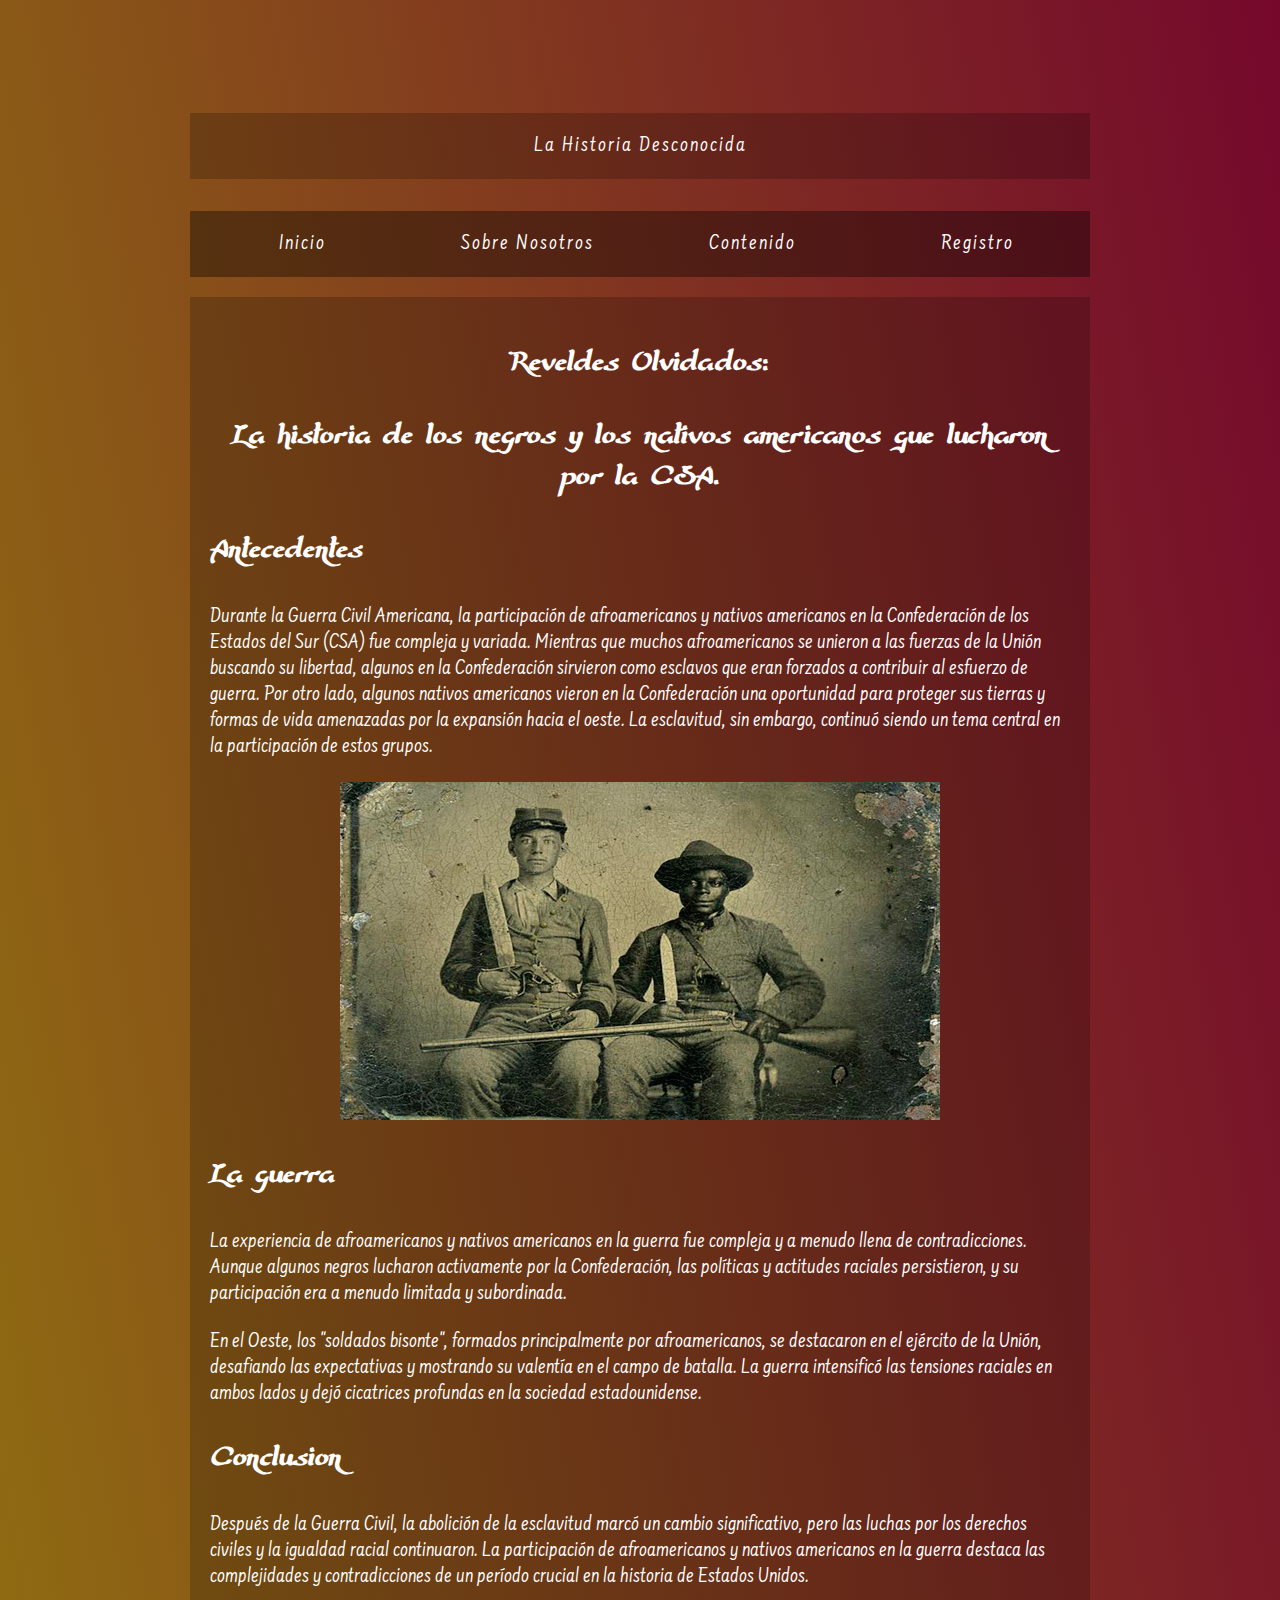
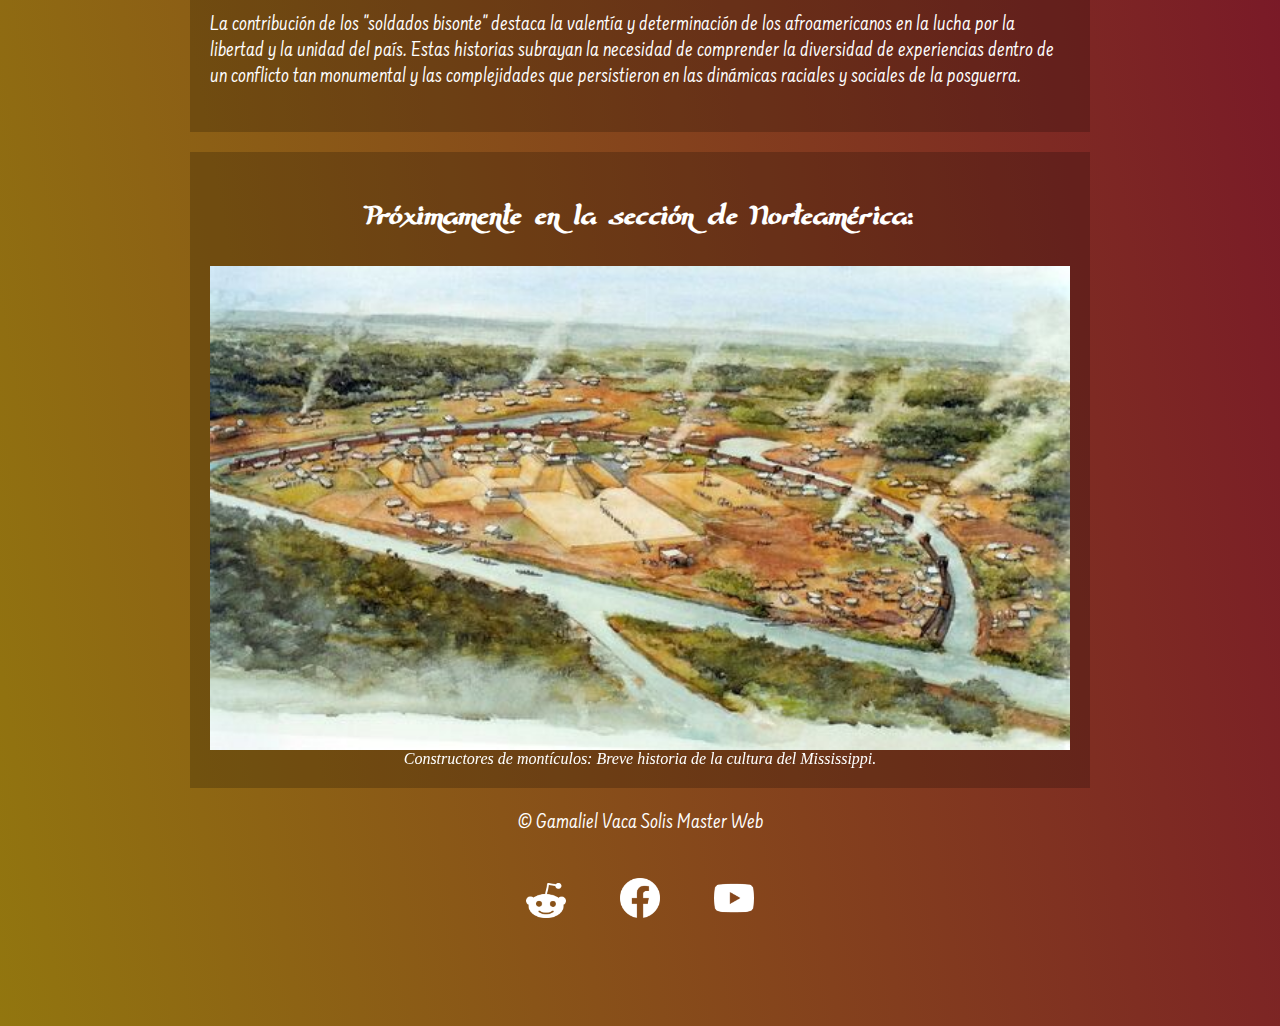
<file: articulos/art4.html>
<!DOCTYPE html>
<html lang="en">
<head>
    <meta charset="UTF-8">
    <meta name="viewport" content="width=device-width, initial-scale=1.0">
    <link rel="stylesheet" href="../css/estilo.css">
    <title>Reveldes olvidados</title>
</head>
<body>
    <div id="contenedor">
        <header id="top">
            <h1><a href="#">La Historia Desconocida</a></h1>
        </header>
        <nav id="flex-nav">
            <ul>
                <li><a href="../index.html">Inicio</a></l>
                <li><a href="../us.html">Sobre Nosotros</a></li>
                <li><a href="../contenido.html">Contenido</a></li>
                <li><a href="../registro.php">Registro</a></li>
            </ul>
        </nav>
        <section id="texto">
            <h2 class="center">Reveldes Olvidados: </h2>
            <h3 class="center">La historia de los negros y los nativos americanos que lucharon por la CSA.</h3>
                
            <h3>Antecedentes</h3>
                <p>
                    Durante la Guerra Civil Americana, la participación de afroamericanos y nativos americanos en la Confederación de los Estados del Sur (CSA) fue compleja y variada. Mientras que muchos afroamericanos se unieron a las fuerzas de la Unión buscando su libertad, algunos en la Confederación sirvieron como esclavos que eran forzados a contribuir al esfuerzo de guerra. Por otro lado, algunos nativos americanos vieron en la Confederación una oportunidad para proteger sus tierras y formas de vida amenazadas por la expansión hacia el oeste. La esclavitud, sin embargo, continuó siendo un tema central en la participación de estos grupos.
                </p>

                <div class="center">
                    <img src="../img/no1.jpg">
                </div>
            
            <h3>La guerra</h3>
                <p>
                    La experiencia de afroamericanos y nativos americanos en la guerra fue compleja y a menudo llena de contradicciones. Aunque algunos negros lucharon activamente por la Confederación, las políticas y actitudes raciales persistieron, y su participación era a menudo limitada y subordinada.
                </p> 
                <p>
                    En el Oeste, los "soldados bisonte", formados principalmente por afroamericanos, se destacaron en el ejército de la Unión, desafiando las expectativas y mostrando su valentía en el campo de batalla. La guerra intensificó las tensiones raciales en ambos lados y dejó cicatrices profundas en la sociedad estadounidense.
                </p>
            <h3>Conclusion</h3>
                <p>
                    Después de la Guerra Civil, la abolición de la esclavitud marcó un cambio significativo, pero las luchas por los derechos civiles y la igualdad racial continuaron. La participación de afroamericanos y nativos americanos en la guerra destaca las complejidades y contradicciones de un período crucial en la historia de Estados Unidos.
                </p>
                <p>
                    La contribución de los "soldados bisonte" destaca la valentía y determinación de los afroamericanos en la lucha por la libertad y la unidad del país. Estas historias subrayan la necesidad de comprender la diversidad de experiencias dentro de un conflicto tan monumental y las complejidades que persistieron en las dinámicas raciales y sociales de la posguerra.
                </p>
        </section>

        <section id="info">
            <h2>Próximamente en la sección de Norteamérica:</h2>
            <div class="container-all">

                <input type="radio" id="1" name="image-slide" hidden/>
                <input type="radio" id="2" name="image-slide" hidden/>
                <input type="radio" id="3" name="image-slide" hidden/>
                <input type="radio" id="4" name="image-slide" hidden/>
                <input type="radio" id="5" name="image-slide" hidden/>
        
                <div class="slide">

                    <div class="item-slide">
                        <img src="../img/no2.jpg" alt="" width="1000px">
                        <figcaption><i>Constructores de montículos: Breve historia de la cultura del Mississippi.</i></figcaption>
                    </div>
        
                    <div class="item-slide">
                        <img src="../img/no3.jpg" alt="" width="1000px">
                        <figcaption><i>Perros de las américas: ¿Cómo eran los perros precolombinos?</i></figcaption>
                    </div>
        
                    <div class="item-slide">
                        <img src="../img/no4.jpg" alt="" width="1000px">
                        <figcaption><i>La orden ejecutiva 9066 y el internamiento de ciudadanos japoneses-americanos.</i></figcaption>
                    </div>

                    <div class="item-slide">
                        <img src="../img/no2.jpg" alt="" width="1000px">
                        <figcaption><i>Constructores de montículos: Breve historia de la cultura del Mississippi.</i></figcaption>
                    </div>
        
                    <div class="item-slide">
                        <img src="../img/no3.jpg" alt="" width="1000px">
                        <figcaption><i>Perros de las américas: ¿Cómo eran los perros precolombinos?</i></figcaption>
                    </div>
        
                </div>
            </div>
        </section>

        <footer>
            <p>&copy; Gamaliel Vaca Solis Master Web</p>
            <a class="social" href="https://www.reddit.com/user/goodboah21/">
                <img class="mini" src="../img/reddite.png" alt="" width="40">
            </a>
            <a class="social" href="https://www.facebook.com/gamaliel.vacasolis/">
                <img class="mini" src="../img/facebook.png" alt="" width="40">
            </a>
            <a class="social" href="https://www.youtube.com/channel/UCc8OxnDxnunx7qzOe4PzPAA">
                <img class="mini" src="../img/youtubee.png" alt="" width="40">
            </a>
        </footer>

    </div>

</body>
</html>
</file>
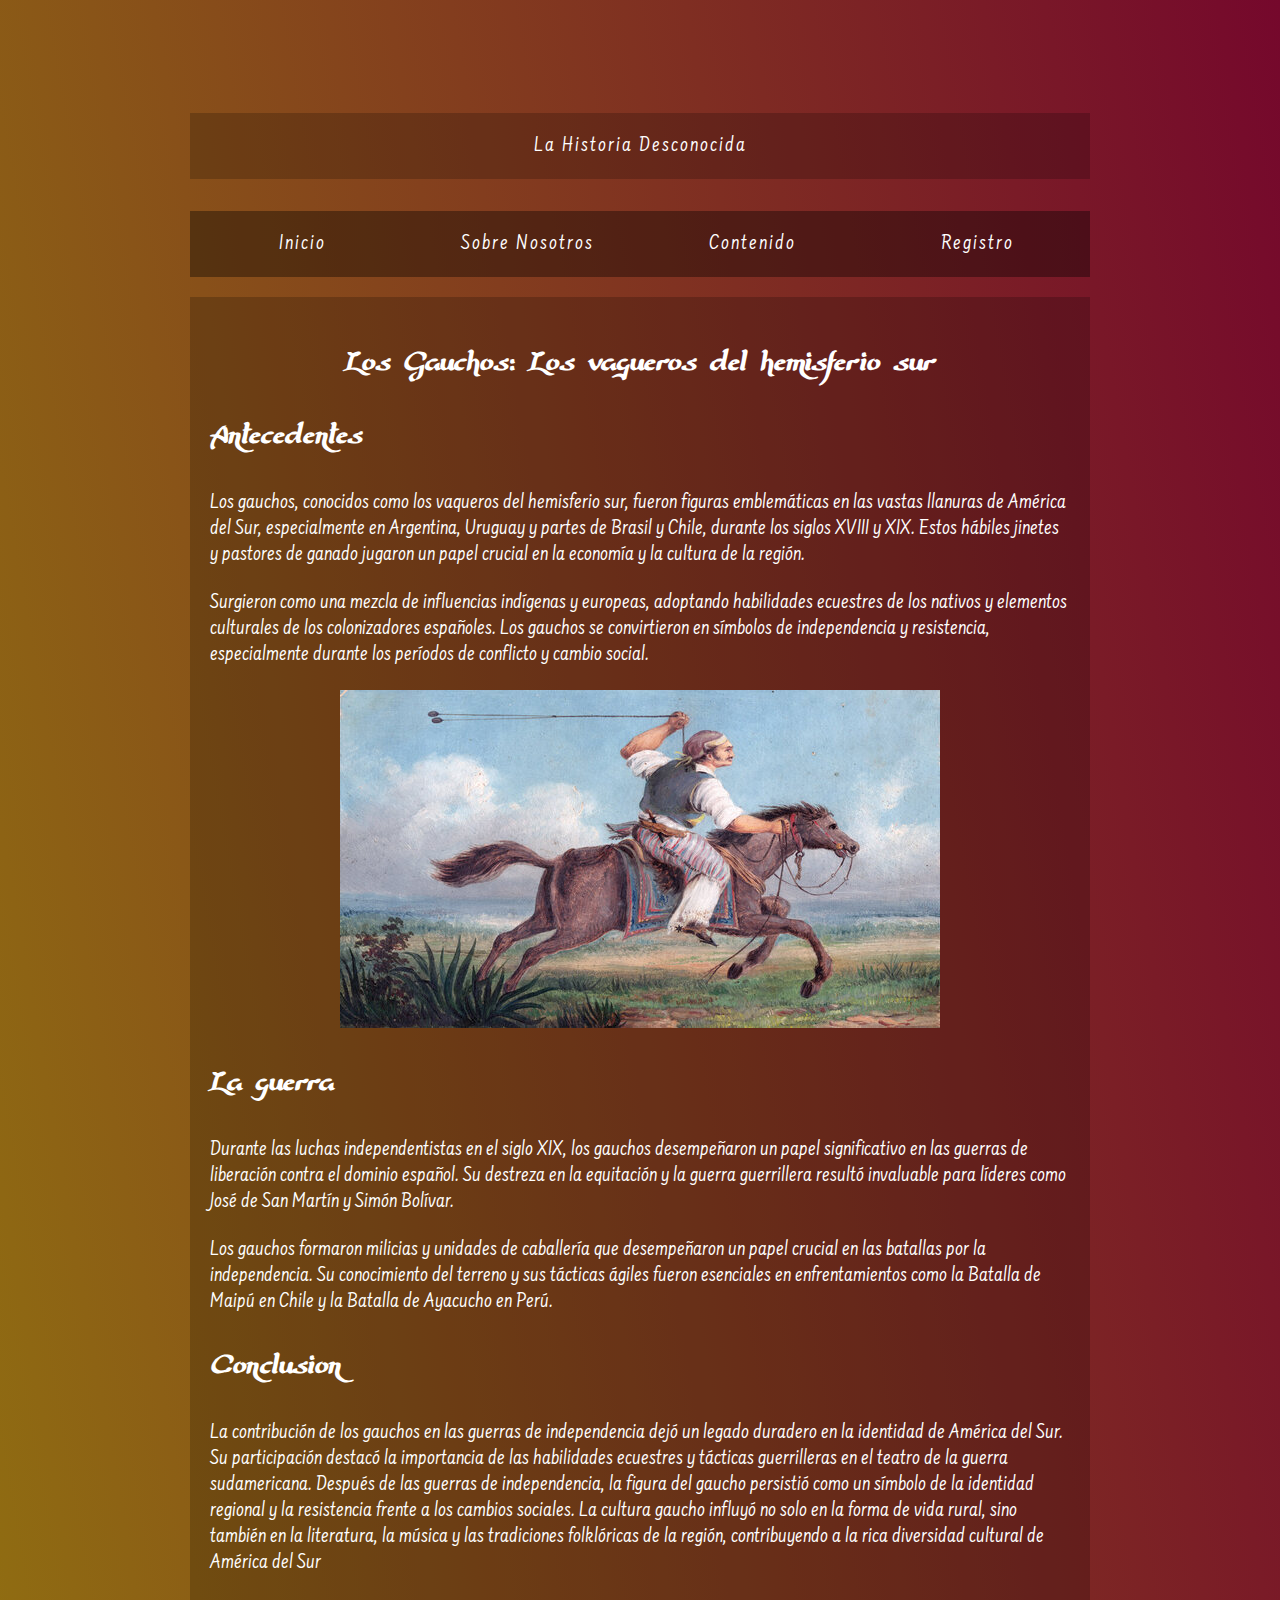
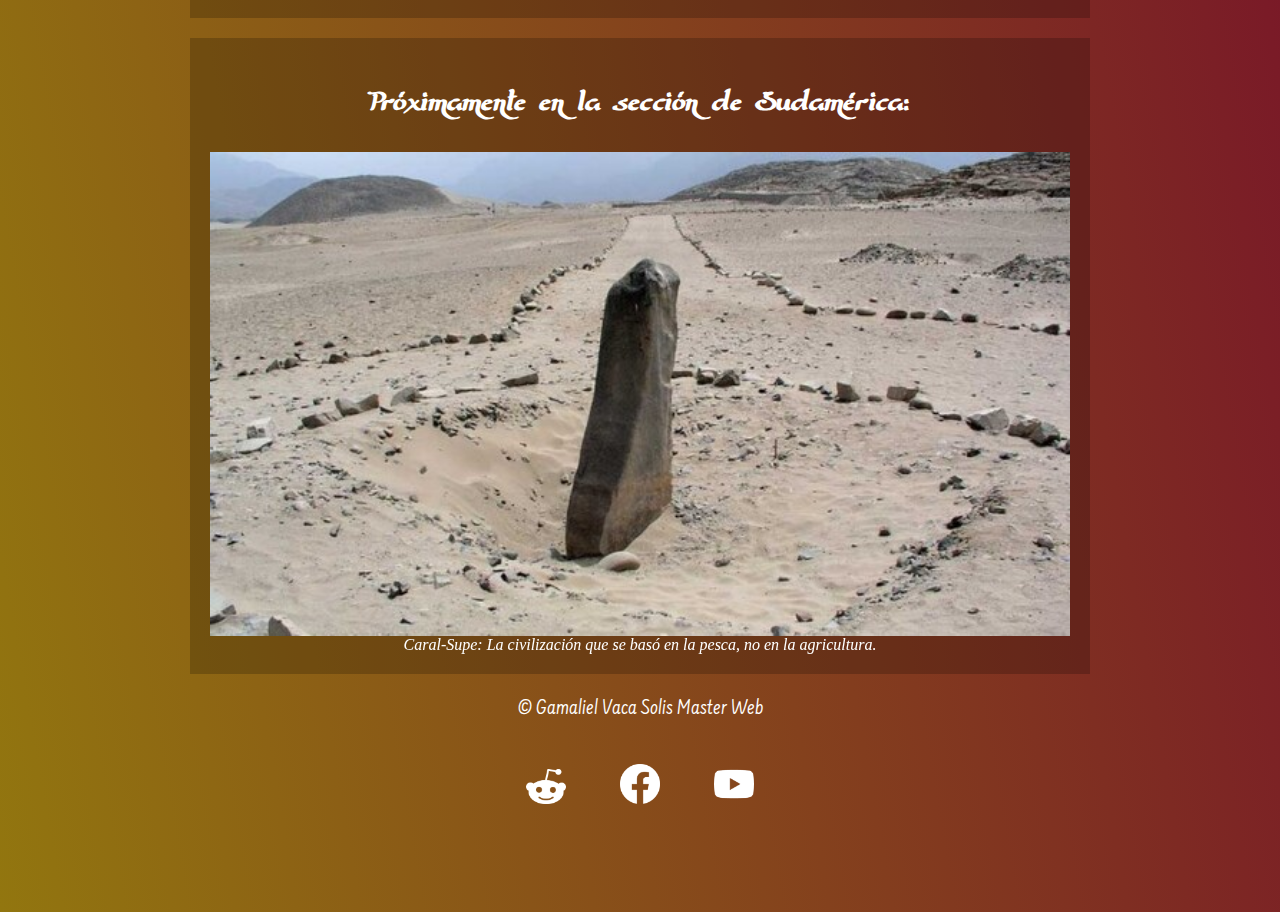
<file: articulos/art5.html>
<!DOCTYPE html>
<html lang="en">
<head>
    <meta charset="UTF-8">
    <meta name="viewport" content="width=device-width, initial-scale=1.0">
    <link rel="stylesheet" href="../css/estilo.css">
    <title>Los Gauchos</title>
</head>
<body>
    <div id="contenedor">
        <header id="top">
            <h1><a href="#">La Historia Desconocida</a></h1>
        </header>
        <nav id="flex-nav">
            <ul>
                <li><a href="../index.html">Inicio</a></l>
                <li><a href="../us.html">Sobre Nosotros</a></li>
                <li><a href="../contenido.html">Contenido</a></li>
                <li><a href="../registro.php">Registro</a></li>
            </ul>
        </nav>
        <section id="texto">
            <h2 class="center">Los Gauchos: Los vaqueros del hemisferio sur</h2>
                
            <h3>Antecedentes</h3>
                <p>
                    Los gauchos, conocidos como los vaqueros del hemisferio sur, fueron figuras emblemáticas en las vastas llanuras de América del Sur, especialmente en Argentina, Uruguay y partes de Brasil y Chile, durante los siglos XVIII y XIX. Estos hábiles jinetes y pastores de ganado jugaron un papel crucial en la economía y la cultura de la región. 
                </p>
                <p>
                    Surgieron como una mezcla de influencias indígenas y europeas, adoptando habilidades ecuestres de los nativos y elementos culturales de los colonizadores españoles. Los gauchos se convirtieron en símbolos de independencia y resistencia, especialmente durante los períodos de conflicto y cambio social.
                </p>

                <div class="center">
                    <img src="../img/su2.jpg">
                </div>
            
            <h3>La guerra</h3>
                <p>
                    Durante las luchas independentistas en el siglo XIX, los gauchos desempeñaron un papel significativo en las guerras de liberación contra el dominio español. Su destreza en la equitación y la guerra guerrillera resultó invaluable para líderes como José de San Martín y Simón Bolívar.
                </p> 
                <p>
                    Los gauchos formaron milicias y unidades de caballería que desempeñaron un papel crucial en las batallas por la independencia. Su conocimiento del terreno y sus tácticas ágiles fueron esenciales en enfrentamientos como la Batalla de Maipú en Chile y la Batalla de Ayacucho en Perú.
                </p>
            <h3>Conclusion</h3>
                <p>
                    La contribución de los gauchos en las guerras de independencia dejó un legado duradero en la identidad de América del Sur. Su participación destacó la importancia de las habilidades ecuestres y tácticas guerrilleras en el teatro de la guerra sudamericana. Después de las guerras de independencia, la figura del gaucho persistió como un símbolo de la identidad regional y la resistencia frente a los cambios sociales. La cultura gaucho influyó no solo en la forma de vida rural, sino también en la literatura, la música y las tradiciones folklóricas de la región, contribuyendo a la rica diversidad cultural de América del Sur
                </p>
        </section>

        <section id="info">
            <h2>Próximamente en la sección de Sudamérica:</h2>
            <div class="container-all">

                <input type="radio" id="1" name="image-slide" hidden/>
                <input type="radio" id="2" name="image-slide" hidden/>
                <input type="radio" id="3" name="image-slide" hidden/>
                <input type="radio" id="4" name="image-slide" hidden/>
                <input type="radio" id="5" name="image-slide" hidden/>
        
                <div class="slide">

                    <div class="item-slide">
                        <img src="../img/su1.jpg" alt="" width="1000px">
                        <figcaption><i>Caral-Supe: La civilización que se basó en la pesca, no en la agricultura.</i></figcaption>
                    </div>
        
                    <div class="item-slide">
                        <img src="../img/su3.jpg" alt="" width="1000px">
                        <figcaption><i>El quipu, una alternativa a la escritura.</i></figcaption>
                    </div>
        
                    <div class="item-slide">
                        <img src="../img/su4.jpg" alt="" width="1000px">
                        <figcaption><i>Guerra de la Triple Alianza: La guerra más sangrienta de sudamérica.</i></figcaption>
                    </div>

                    <div class="item-slide">
                        <img src="../img/su1.jpg" alt="" width="1000px">
                        <figcaption><i>Caral-Supe: La civilización que se basó en la pesca, no en la agricultura.</i></figcaption>
                    </div>
        
                    <div class="item-slide">
                        <img src="../img/su3.jpg" alt="" width="1000px">
                        <figcaption><i>El quipu, una alternativa a la escritura.</i></figcaption>
                    </div>
        
                </div>
            </div>
        </section>

        <footer>
            <p>&copy; Gamaliel Vaca Solis Master Web</p>
            <a class="social" href="https://www.reddit.com/user/goodboah21/">
                <img class="mini" src="../img/reddite.png" alt="" width="40">
            </a>
            <a class="social" href="https://www.facebook.com/gamaliel.vacasolis/">
                <img class="mini" src="../img/facebook.png" alt="" width="40">
            </a>
            <a class="social" href="https://www.youtube.com/channel/UCc8OxnDxnunx7qzOe4PzPAA">
                <img class="mini" src="../img/youtubee.png" alt="" width="40">
            </a>
        </footer>

    </div>

</body>
</html>
</file>
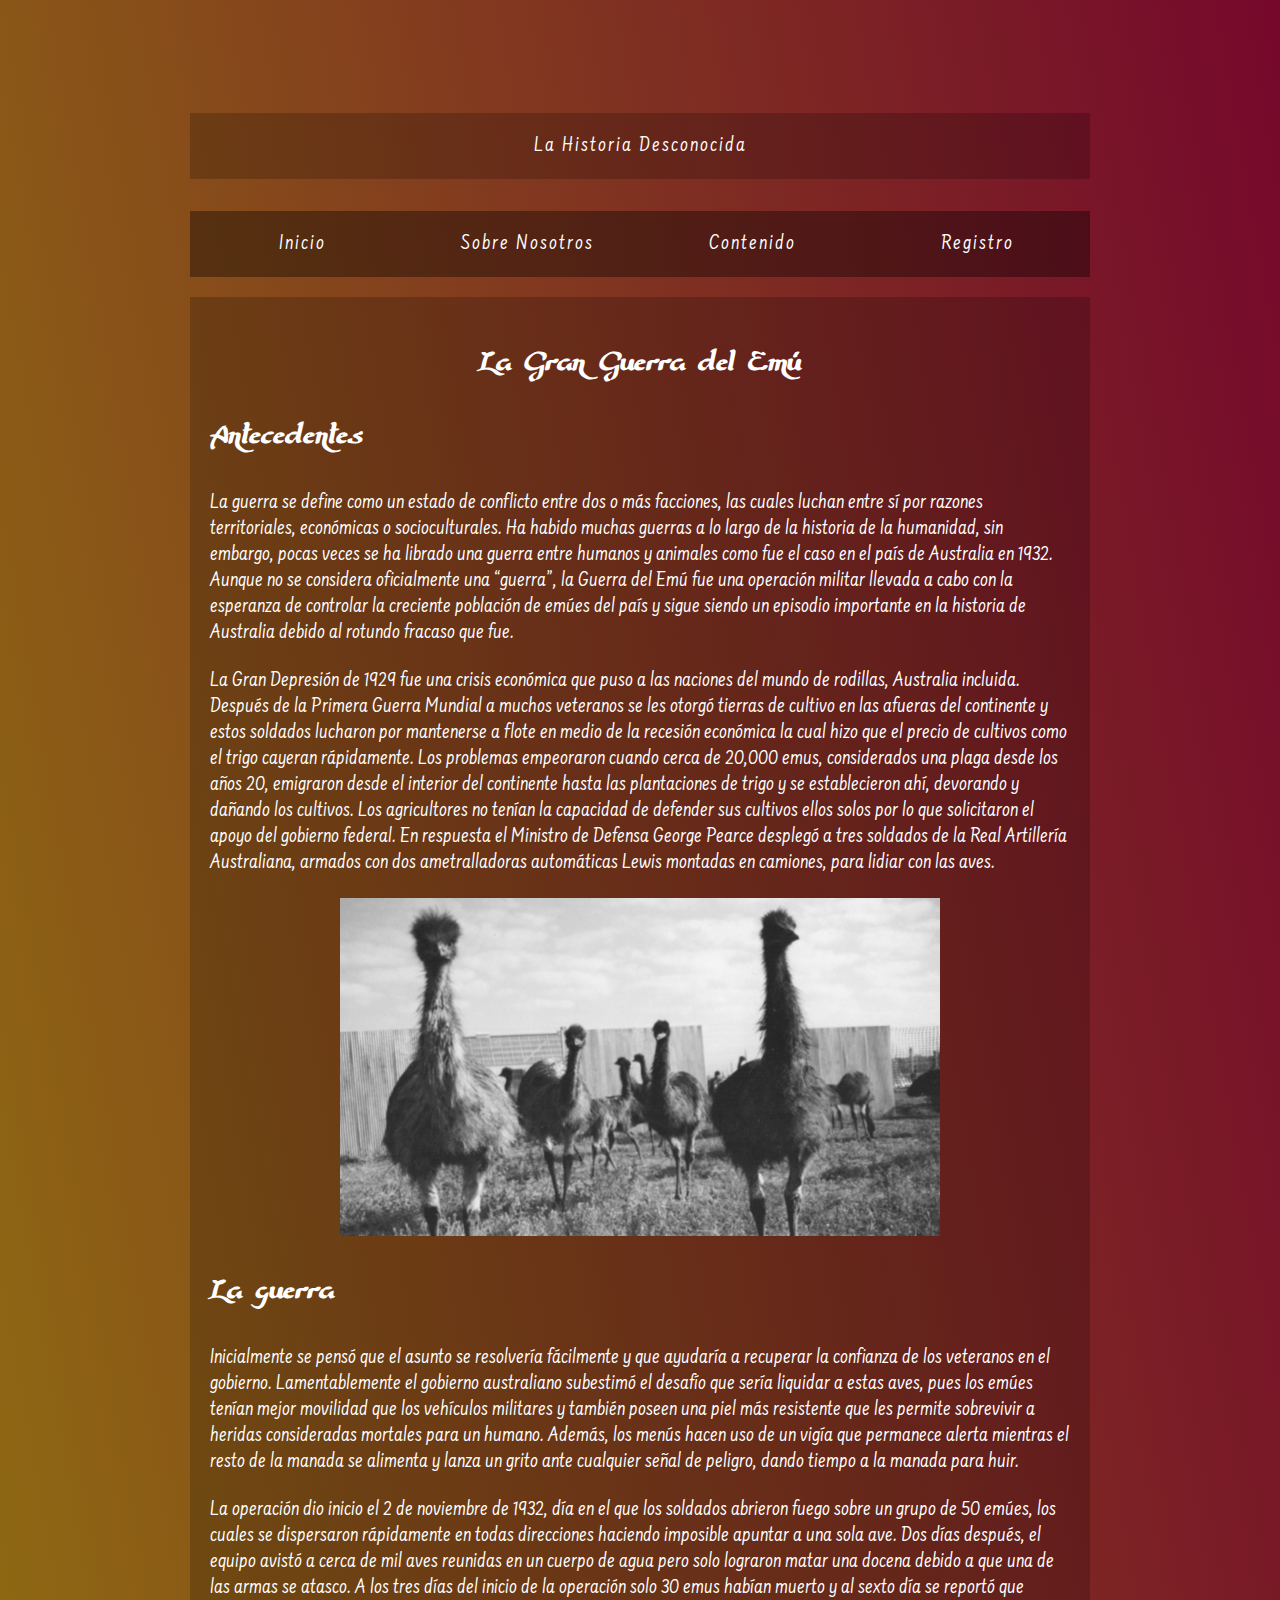
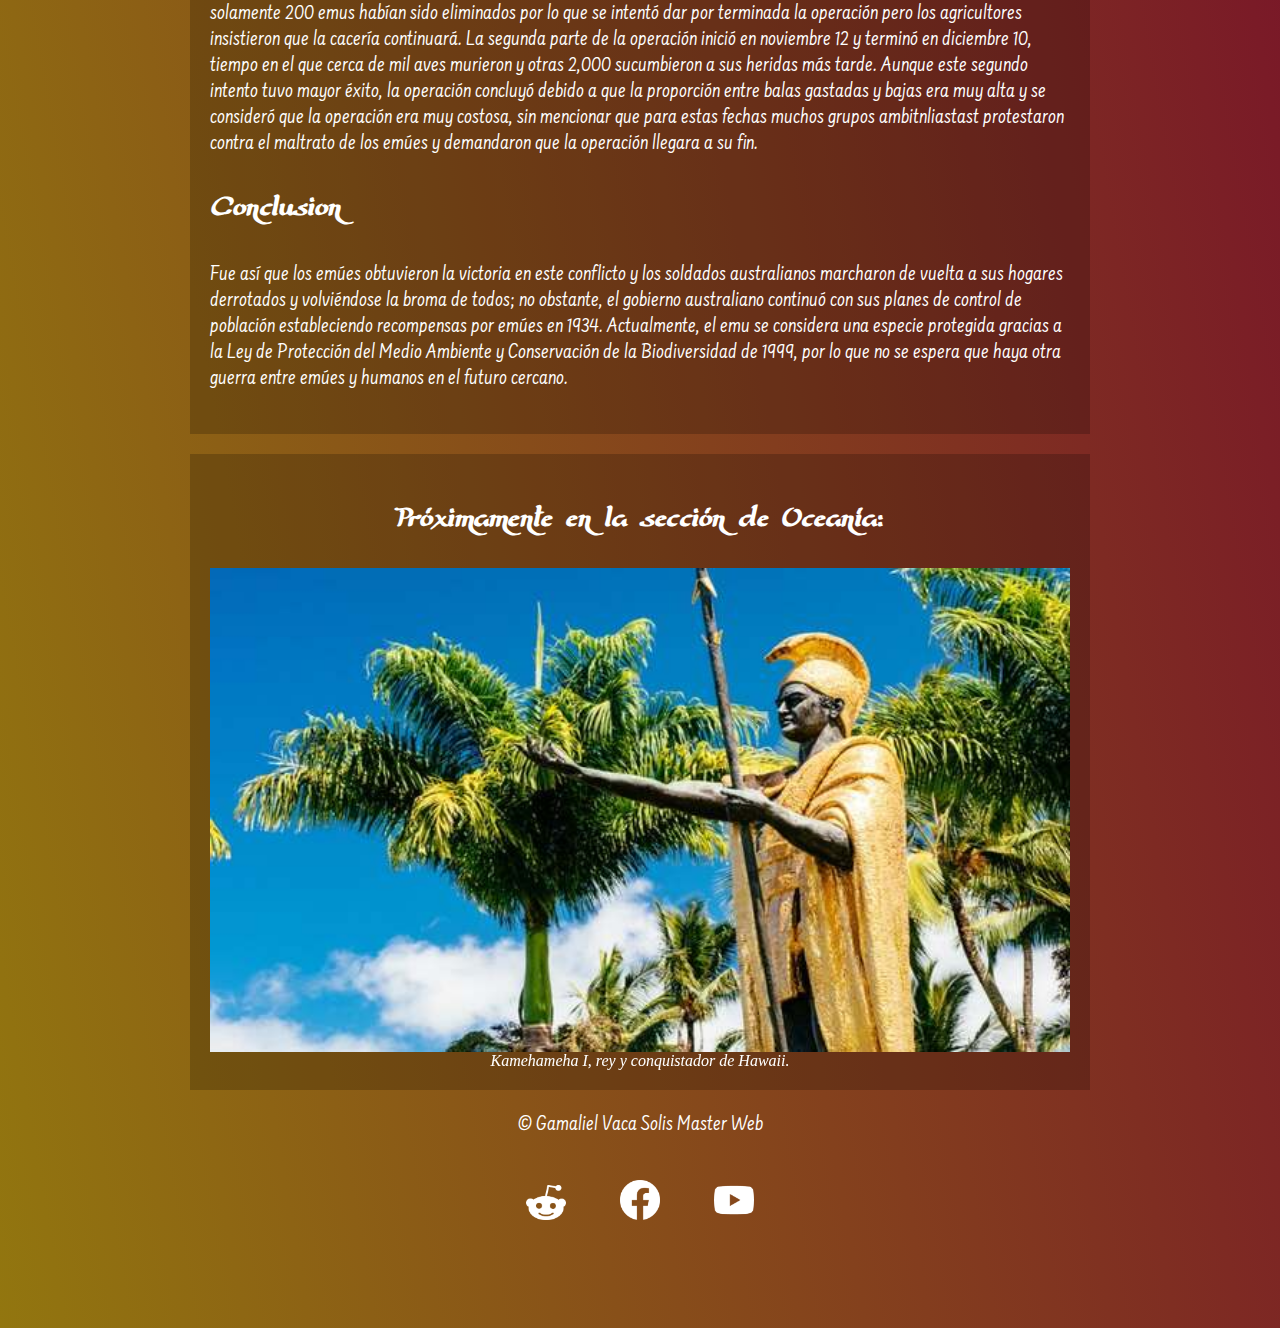
<file: articulos/art6.html>
<!DOCTYPE html>
<html lang="en">
<head>
    <meta charset="UTF-8">
    <meta name="viewport" content="width=device-width, initial-scale=1.0">
    <link rel="stylesheet" href="../css/estilo.css">
    <title>La Gran Guerra del Emú</title>
</head>
<body>
    <div id="contenedor">
        <header id="top">
            <h1><a href="#">La Historia Desconocida</a></h1>
        </header>
        <nav id="flex-nav">
            <ul>
                <li><a href="../index.html">Inicio</a></l>
                <li><a href="../us.html">Sobre Nosotros</a></li>
                <li><a href="../contenido.html">Contenido</a></li>
                <li><a href="../registro.php">Registro</a></li>
            </ul>
        </nav>
        <section id="texto">
            <h2 class="center">La Gran Guerra del Emú</h2>
                
            <h3>Antecedentes</h3>
                <p>
                    La guerra se define como un estado de conflicto entre dos o más facciones, las cuales luchan entre sí por razones territoriales, económicas o socioculturales. Ha habido muchas guerras a lo largo de la historia de la humanidad, sin embargo, pocas veces se ha librado una guerra entre humanos y animales como fue el caso en el país de Australia en 1932. Aunque no se considera oficialmente una “guerra”, la Guerra del Emú fue una operación militar llevada a cabo con la esperanza de controlar la creciente población de emúes del país y sigue siendo un episodio importante en la historia de Australia debido al rotundo fracaso que fue.
                </p>
                <p>
                    La Gran Depresión de 1929 fue una crisis económica que puso a las naciones del mundo de rodillas, Australia incluida. Después de la Primera Guerra Mundial a muchos veteranos se les otorgó tierras de cultivo en las afueras del continente y estos soldados lucharon por mantenerse a flote en medio de la recesión económica la cual hizo que el precio de cultivos como el trigo cayeran rápidamente. Los problemas empeoraron cuando cerca de 20,000 emus, considerados una plaga desde los años 20, emigraron desde el interior del continente hasta las plantaciones de trigo y se establecieron ahí, devorando y dañando los cultivos. Los agricultores no tenían la capacidad de defender sus cultivos ellos solos por lo que solicitaron el apoyo del gobierno federal. En respuesta el Ministro de Defensa George Pearce desplegó a tres soldados de la Real Artillería Australiana, armados con dos ametralladoras automáticas Lewis montadas en camiones, para lidiar con las aves.
                </p>

                <div class="center">
                    <img src="../img/oc1.png">
                </div>
            
            <h3>La guerra</h3>
                <p>
                    Inicialmente se pensó que el asunto se resolvería fácilmente y que ayudaría a recuperar la confianza de los veteranos en el gobierno. Lamentablemente el gobierno australiano subestimó el desafío que sería liquidar a estas aves, pues los emúes tenían mejor movilidad que los vehículos militares y también poseen una piel más resistente que les permite sobrevivir a heridas consideradas mortales para un humano. Además, los menús hacen uso de un vigía que permanece alerta mientras el resto de la manada se alimenta y lanza un grito ante cualquier señal de peligro, dando tiempo a la manada para huir.
                </p>
                <p>
                    La operación dio inicio el 2 de noviembre de 1932, día en el que los soldados abrieron fuego sobre un grupo de 50 emúes, los cuales se dispersaron rápidamente en todas direcciones haciendo imposible apuntar a una sola ave. Dos días después, el equipo avistó a cerca de mil aves reunidas en un cuerpo de agua pero solo lograron matar una docena debido a que una de las armas se atasco. A los tres días del inicio de la operación solo 30 emus habían muerto y al sexto día se reportó que solamente 200 emus habían sido eliminados por lo que se intentó dar por terminada la operación pero los agricultores insistieron que la cacería continuará. La segunda parte de la operación inició en noviembre 12 y terminó en diciembre 10, tiempo en el que cerca de mil aves murieron y otras 2,000 sucumbieron a sus heridas más tarde. Aunque este segundo intento tuvo mayor éxito, la operación concluyó debido a que la proporción entre balas gastadas y bajas era muy alta y se consideró que la operación era muy costosa, sin mencionar que para estas fechas muchos grupos ambitnliastast protestaron contra el maltrato de los emúes y demandaron que la operación llegara a su fin. 
                </p>
            
            <h3>Conclusion</h3>
                <p>
                    Fue así que los emúes obtuvieron la victoria en este conflicto y los soldados australianos marcharon de vuelta a sus hogares derrotados y volviéndose la broma de todos; no obstante, el gobierno australiano continuó con sus planes de control de población estableciendo recompensas por emúes en 1934. Actualmente, el emu se considera una especie protegida gracias a la Ley de Protección del Medio Ambiente y Conservación de la Biodiversidad de 1999, por lo que no se espera que haya otra guerra entre emúes y humanos en el futuro cercano.
                </p>
        </section>

        <section id="info">
            <h2>Próximamente en la sección de Oceanía:</h2>
            <div class="container-all">

                <input type="radio" id="1" name="image-slide" hidden/>
                <input type="radio" id="2" name="image-slide" hidden/>
                <input type="radio" id="3" name="image-slide" hidden/>
                <input type="radio" id="4" name="image-slide" hidden/>
                <input type="radio" id="5" name="image-slide" hidden/>
        
                <div class="slide">

                    <div class="item-slide">
                        <img src="../img/oc2.jpg" alt="" width="1000px">
                        <figcaption><i>Kamehameha I, rey y conquistador de Hawaii.</i></figcaption>
                    </div>
        
                    <div class="item-slide">
                        <img src="../img/oc3.jpg" alt="" width="1000px">
                        <figcaption><i>Colonos convictos: La historia de las colonias penales de Australia.</i></figcaption>
                    </div>
        
                    <div class="item-slide">
                        <img src="../img/oc4.jpg" alt="" width="1000px">
                        <figcaption><i>Los Polinesios: Los mejores navegantes del Pacífico.</i></figcaption>
                    </div>

                    <div class="item-slide">
                        <img src="../img/oc2.jpg" alt="" width="1000px">
                        <figcaption><i>Kamehameha I, rey y conquistador de Hawaii.</i></figcaption>
                    </div>
        
                    <div class="item-slide">
                        <img src="../img/oc3.jpg" alt="" width="1000px">
                        <figcaption><i>Colonos convictos: La historia de las colonias penales de Australia.</i></figcaption>
                    </div>
        
                </div>
            </div>
        </section>

        <footer>
            <p>&copy; Gamaliel Vaca Solis Master Web</p>
            <a class="social" href="https://www.reddit.com/user/goodboah21/">
                <img class="mini" src="../img/reddite.png" alt="" width="40">
            </a>
            <a class="social" href="https://www.facebook.com/gamaliel.vacasolis/">
                <img class="mini" src="../img/facebook.png" alt="" width="40">
            </a>
            <a class="social" href="https://www.youtube.com/channel/UCc8OxnDxnunx7qzOe4PzPAA">
                <img class="mini" src="../img/youtubee.png" alt="" width="40">
            </a>
        </footer>

    </div>

</body>
</html>
</file>
<file: css/estilo.css>
html{   box-sizing: border-box; }

*, *:before, *:after{   box-sizing: inherit; }

@font-face{
    font-family: Wizard Of The Moon;
    src: url(../fonts/WizardOfTheMoon-YG5y.ttf);
}

@font-face{
    font-family: Farsan;
    src: url(../fonts/Farsan-Regular.ttf);
}

h1{
    font-family: Wizard Of The Moon;
    font-size: xxx-large;
}

h2,h3{
    font-family: Wizard Of The Moon;
    font-size: xx-large;
}

p, a, label, input, button{
    font-family: Farsan;
    font-size: 22px;
}

textarea{
    font-family: Farsan;
    font-size: 16px;
    width:250px;
}

.vertical{
    display: flex;
    align-items: center;
    justify-content: center;
}

li{
    list-style-type: none;
}

button{
    width: 80px;
    padding: 10px;
}

body{
    background-image: linear-gradient(260deg, #75082c 0%, #92760f 100%);
    display: flex;
    align-items: center;
    justify-content: center;
    padding: 30px;
    margin: 0;
}

a{
    color: #fff;
    font-weight: 100;
    letter-spacing: 2px;
    text-decoration: none;
    background: rgba(0,0,0,0.2);
    padding: 20px 5px;
    display: inline-block;
    width: 100%;
    text-align: center;
    transition: all 0.5s;
}


a:hover{ background: #0000004d; }

.social{
    transition: none;
    width: 10%;
    background: none;
}

#toggleNav{display: none;}

#contenedor{
    max-width: 1000px;
    margin: 0 auto;
    padding: 50px;
}

input{
    padding: 10px;
    border: 0;
}

section{
    text-align: center;
    background: #00000033;
    padding: 20px;
    margin: 20px 0;
    color: #fff;
    font-weight: 100;
}

#texto{
    text-align: left;
}

.center{
    text-align: center;
}

#flex-nav ul{
    background: #00000033;
    list-style: none;
    margin: 0;
    padding: 0;
    display: flex;
}

#flex-nav li{
    flex: 3;
}
/*----------------------------------------------*/
@media all and (max-width: 1000px){

    #flex-nav ul{ flex-wrap: wrap; }

    #flex-nav li{ flex: 1 1 50%; }
    
}

@media all and (max-width: 500px){

    #contenedor > * { order: 999; }

    #flex-nav {order: 1;}

    #toggleNav{display: block;}

    #flex-nav ul{ display: block;}

    #flex-nav ul.open { display: flex;}

    #info {order: 3;}

    .registro{order: 4;}

}

footer{
    color: white;
    text-align: center;
}

.mini{
    margin-left: 20px;
    margin-right: 20px;
}

/*PAGINA SOBRE NOSOTROS*/
#us{
    width: 300px;
    height: 300px;
}

/*----------------------------------------------------------*/
/*CARRUSEL*/

img{max-width: 100%;}


.container-all{
    text-align: center;
    position: relative;
    max-width: 1000px;
    width: 100%;
    overflow: hidden;
}

.slide{
    display: flex;
    transform: translate3d(0,0,0);
    transition: all 600ms;
    animation-name: autoplay;
    animation-duration: 20s;
    animation-direction: alternate;
    animation-fill-mode: forwards;
    animation-iteration-count: infinite;
}

.item-slide{
    position: relative;
    display: flex;
    flex-direction: column;
    flex-shrink: 0;
    flex-grow: 0;
    max-width: 100%;
}

.pagina{
    position: absolute;
    bottom: 20px;
    left: 0;
    display: flex;
    flex-wrap: wrap;
    align-items: center;
    justify-content: center;
    width: 100%;
}

.pagina-item{
    display: flex;
    flex-direction: column;
    align-items: center;
    border: 2px solid #fff;
    width: 16px;
    height: 16px;
    overflow: hidden;
    cursor: pointer;
    background: #fff;
    margin: 0 10px;
    text-align: center;
    transition: all 500ms;
}

.pagina-item:hover{
    transform: scale(10);
}

.pagina-item img{
    display: inline-block;
    max-width: none;
    height: 100%;
    transform: scale(1);
    opacity: 0;
    transition: all 500ms;
}

.pagina-item:hover img{
    opacity: 1;
    transform: scale(1);
}
input[id="1"]:checked ~ .slide{
    animation: none;
    transform: translate3d(calc(-100% * 1),0,0);
}
input[id="1"]:checked ~ .pagina .pagina-item[for="1"]{
    background: #fff;
}
input[id="2"]:checked ~ .slide{
    animation: none;
    transform: translate3d(calc(-100% * 2),0,0);
}
input[id="2"]:checked ~ .pagina .pagina-item[for="2"]{
    background: #fff;
}
input[id="3"]:checked ~ .slide{
    animation: none;
    transform: translate3d(calc(-100% * 3),0,0);
}
input[id="3"]:checked ~ .pagina .pagina-item[for="3"]{
    background: #fff;
}
input[id="4"]:checked ~ .slide{
    animation: none;
    transform: translate3d(calc(-100% * 4),0,0);
}
input[id="4"]:checked ~ .pagina .pagina-item[for="4"]{
    background: #fff;
}
input[id="5"]:checked ~ .slide{
    animation: none;
    transform: translate3d(calc(-100% * 5),0,0);
}
input[id="5"]:checked ~ .pagina .pagina-item[for="5"]{
    background: #fff;
}

@keyframes autoplay{
    20%{transform: translate3d(calc(-100% * 0), 0,0);}
    40%{transform: translate3d(calc(-100% * 1), 0,0);}
    60%{transform: translate3d(calc(-100% * 2), 0,0);}
    80%{transform: translate3d(calc(-100% * 3), 0,0);}
    100%{transform: translate3d(calc(-100% * 4), 0,0);}

}
</file>
<file: css/contenido.css>
#info{
    margin-left: 17px;
    width: 420px;
    display: inline-block;
}

#flex-nav ul{
    background: #00000033;
    list-style: none;
    margin: 0;
    padding: 0;
    display: flex;
}

#flex-nav li{
    flex: 3;
}
/*----------------------------------------------*/
@media all and (max-width: 1000px){

    #flex-nav ul{ flex-wrap: wrap; }

    #flex-nav li{ flex: 1 1 50%; }
    
}

@media all and (max-width: 500px){

    #contenedor{
        display: flex;
        flex-direction: column;
    }

    #contenedor > * { order: 999; }

    #flex-nav {order: 1;}

    #toggleNav{display: block;}

    #flex-nav ul{ display: none;}

    #flex-nav ul.open { display: flex;}

    #info {order: 3;}

    .registro{order: 4;}

}
</file>
